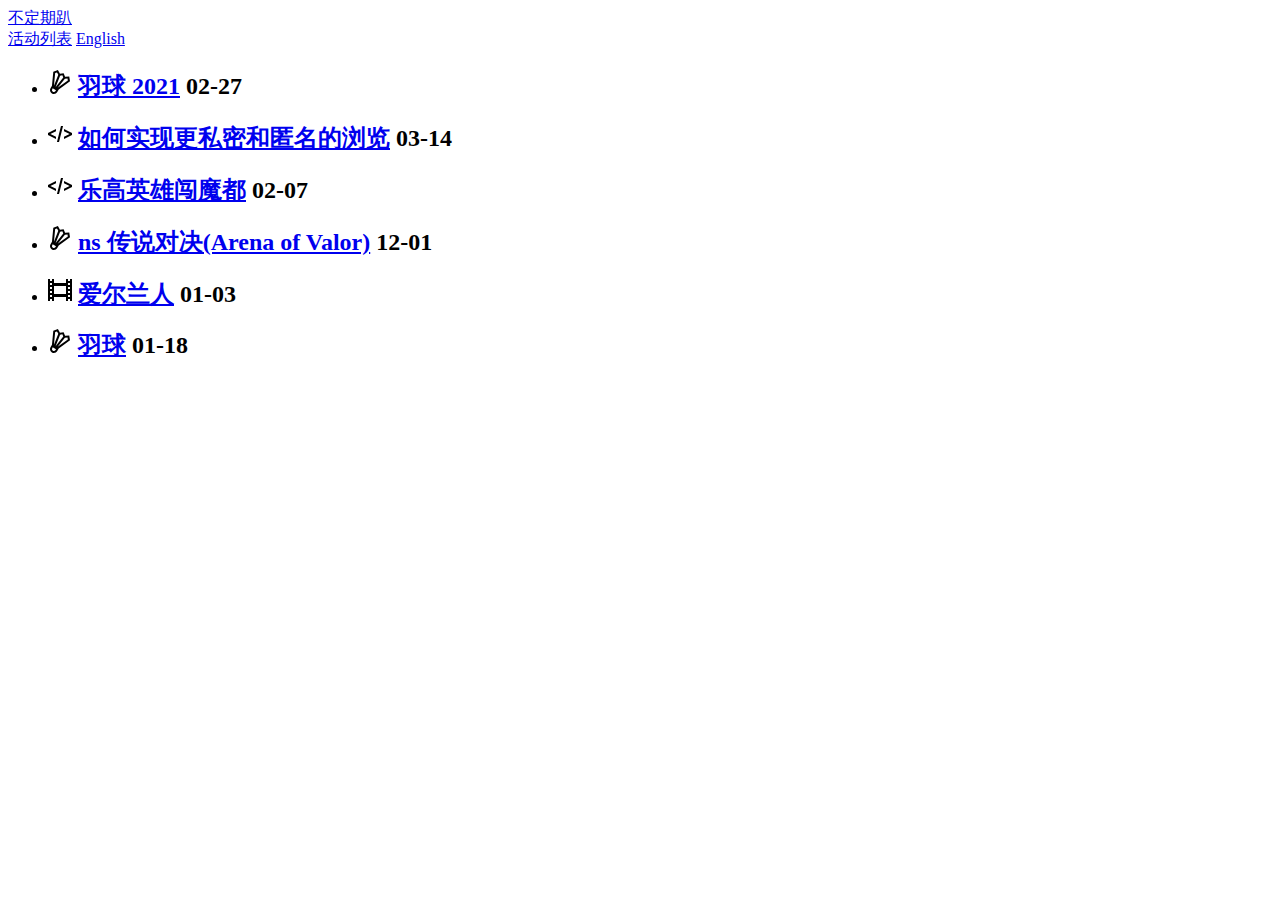
<file: index.html>
<!doctype html>
<html lang="zh">

<head>
  <!-- Google Tag Manager -->
<script>(function(w,d,s,l,i){w[l]=w[l]||[];w[l].push({'gtm.start':
new Date().getTime(),event:'gtm.js'});var f=d.getElementsByTagName(s)[0],
j=d.createElement(s),dl=l!='dataLayer'?'&l='+l:'';j.async=true;j.src=
'https://www.googletagmanager.com/gtm.js?id='+i+dl;f.parentNode.insertBefore(j,f);
})(window,document,'script','dataLayer','GTM-PKZBH5W');</script>
<!-- End Google Tag Manager -->


  <title>
    
      不定期趴 | 活动列表
    
  </title>

  <!-- Meta -->
  <meta charset="utf-8" />
  <meta http-equiv="Content-Language" content="zh" />
  <meta name="viewport" content="width=device-width, initial-scale=1" />

  








<!-- Meta -->
<meta name="keywords" content="Shanghai, Event, Movie, Airbnb"/>
<meta name="description" content="活动列表">

<!-- Open graph -->
<meta property="og:site_name" content="不定期趴"/>
<meta property="og:type" content="website"/>
<meta property="og:title" content="活动列表"/>
<meta property="og:url" content="https://event.sayidhe.com/"/>
<meta property="og:description" content="活动列表"/>
<meta property="og:image" content="https://event.sayidhe.com"/>

<!-- Twitter card -->
<meta name="twitter:card" content="summary_large_image"/>
<meta name="twitter:site" content=""/>
<meta name="twitter:creator" content="@"/>
<meta name="twitter:title" content="活动列表"/>
<meta name="twitter:description" content="活动列表"/>
<meta name="twitter:image" content="https://event.sayidhe.com"/>

<!-- Links -->
<link rel="canonical" href="https://event.sayidhe.com/">
<!-- <link rel="alternate" type="application/rss+xml" title="不定期趴" href="https://event.sayidhe.com/atom.xml" /> -->


<!-- JSON LD -->
<script type="application/ld+json">
  {
    "name":"不定期趴",
    "description":"不定期聚会",
    "url":"https://event.sayidhe.com",
    "headline":"不定期聚会",
    "dateModified": null,
    "datePublished": null,
    "sameAs": [""],
    "@type":"WebSite",
    "author":null,
    "image":null,
    "publisher":{
      "@type":"Organization",
      "logo":{
        "@type":"ImageObject",
        "url":"https://event.sayidhe.com/assets/logo.png"
      }
    },
    "mainEntityOfPage":null,
    "@context":"http://schema.org"
  }
</script>



  <!-- Links -->
  <link rel="canonical" href="https://event.sayidhe.com/">
  <!-- <link rel="alternate" type="application/rss+xml" title="不定期趴"
    href="https://event.sayidhe.com/feed.xml" /> -->

  <!-- Favicons -->
  <link rel="apple-touch-icon" sizes="180x180" href="https://event.sayidhe.com/assets/favicons/apple-touch-icon.png">
<link rel="icon" type="image/png" href="https://event.sayidhe.com/assets/favicons/favicon-32x32.png" sizes="32x32">
<link rel="icon" type="image/png" href="https://event.sayidhe.com/assets/favicons/favicon-16x16.png" sizes="16x16">
<link rel="manifest" href="https://event.sayidhe.com/assets/favicons/manifest.json">
<!-- <link rel="mask-icon" href="https://event.sayidhe.com/assets/favicons/safari-pinned-tab.svg" color="#ef233c"> -->
<link rel="shortcut icon" href="https://event.sayidhe.com/assets/favicons/favicon.ico">
<meta name="msapplication-config" content="https://event.sayidhe.com/assets/favicons/browserconfig.xml">
<meta name="theme-color" content="#ffffff">


  <!-- CSS -->
  <link rel="stylesheet" href="https://event.sayidhe.com/assets/styles.css?20210225T041924">
</head>

<body
  class="with-overlay lang-zh page-front">
  <!-- Google Tag Manager (noscript) -->
<noscript><iframe src='https://www.googletagmanager.com/ns.html?id=GTM-PKZBH5W'
  height='0' width='0' style='display:none;visibility:hidden'></iframe></noscript>
<!-- End Google Tag Manager (noscript) -->


  <header id="header">
    <div class="container">
      <nav class="menu">
    <section class="links">
      <a class="link-home" href="https://event.sayidhe.com/">
        
          
            不定期趴
          
        
      </a>
      <div class="link-menus">
        
          <a href="https://event.sayidhe.com/" class="link-events">活动列表</a>
        
        
  

  
    
    <a href="/en/" data-proofer-ignore>
      English
    </a>
  


      </div>
    </section>
</nav>
    </div>
  </header>

  <section id="content">
    












<section id="events">
    <div class="container">
      <div class="row">
        <ul>
          
            
            
            
              <li future-date="20210227">
                <h2>
                  <span class="event-title">
                    <img src="/assets/icons/icon-sport.svg" alt="sport">
                    <a href="/sport/badminton-2-27/">羽球 2021</a>
                  </span>
                  <span class="event-date">02-27</span>
                </h2>
              </li>
            
          
            
            
            
              <li class="expired">
                <h2>
                  <span class="event-title">
                    <img src="/assets/icons/icon-coding.svg" alt="coding">
                    <a href="/coding/setup-vpn/">如何实现更私密和匿名的浏览</a>
                  </span>
                  <span class="event-date">03-14</span>
                </h2>
              </li>
            
          
            
            
            
              <li class="expired">
                <h2>
                  <span class="event-title">
                    <img src="/assets/icons/icon-coding.svg" alt="coding">
                    <a href="/coding/lego-shanghai/">乐高英雄闯魔都</a>
                  </span>
                  <span class="event-date">02-07</span>
                </h2>
              </li>
            
          
            
            
            
              <li class="expired">
                <h2>
                  <span class="event-title">
                    <img src="/assets/icons/icon-sport.svg" alt="game">
                    <a href="/game/arena-of-valor/">ns 传说对决(Arena of Valor)</a>
                  </span>
                  <span class="event-date">12-01</span>
                </h2>
              </li>
            
          
            
            
            
              <li class="expired">
                <h2>
                  <span class="event-title">
                    <img src="/assets/icons/icon-movie.svg" alt="movie">
                    <a href="/movie/the-irishman/">爱尔兰人</a>
                  </span>
                  <span class="event-date">01-03</span>
                </h2>
              </li>
            
          
            
            
            
              <li class="expired">
                <h2>
                  <span class="event-title">
                    <img src="/assets/icons/icon-sport.svg" alt="sport">
                    <a href="/sport/badminton-1-18/">羽球</a>
                  </span>
                  <span class="event-date">01-18</span>
                </h2>
              </li>
            
          
        </ul>
      </div>
    </div>
  </section>
  </section>

  <!-- JS -->
  <!--[if lt IE 9]><script src="https://html5shim.googlecode.com/svn/trunk/html5.js"></script><![endif]-->
  <script src="https://event.sayidhe.com/assets/js/jquery-3.3.1.min.js" type="text/javascript"></script>
  <script src="https://event.sayidhe.com/assets/js/smooth-scroll.polyfills.min.js" type="text/javascript">
  </script>
  <script src="https://event.sayidhe.com/assets/js/scripts.js?20210225T041924" type="text/javascript"></script>
  <script src="https://event.sayidhe.com/assets/js/popup.js" type="text/javascript"></script>
  <script src="https://event.sayidhe.com/assets/js/check-date.js" type="text/javascript"></script>
  <!-- Start Google Analytics -->
<script type='text/javascript'>
  var _gaq = _gaq || [];
  _gaq.push(['_setAccount', 'UA-156086798-1']);
  _gaq.push(['_trackPageview']);

  (function() {
    var ga = document.createElement('script'); ga.type = 'text/javascript'; ga.async = true;
    ga.src = ('https:' == document.location.protocol ? 'https://ssl' : 'http://www') + '.google-analytics.com/ga.js';
    var s = document.getElementsByTagName('script')[0]; s.parentNode.insertBefore(ga, s);
  })();
</script>
<!-- End Google Analytics -->

  

  <!-- Three JS -->
  <!-- <script src='https://event.sayidhe.com/assets/js/3d/three.min.js'></script>
  <script src='https://event.sayidhe.com/assets/js/3d/TrackballControls.js'></script>
  <script src='https://event.sayidhe.com/assets/js/3d/OBJLoader.js'></script> -->

  <!-- 3D config file -->
  <!-- <script src="https://event.sayidhe.com/assets/js/3d.js" type="text/javascript"></script> -->
</body>

</html>
</file>
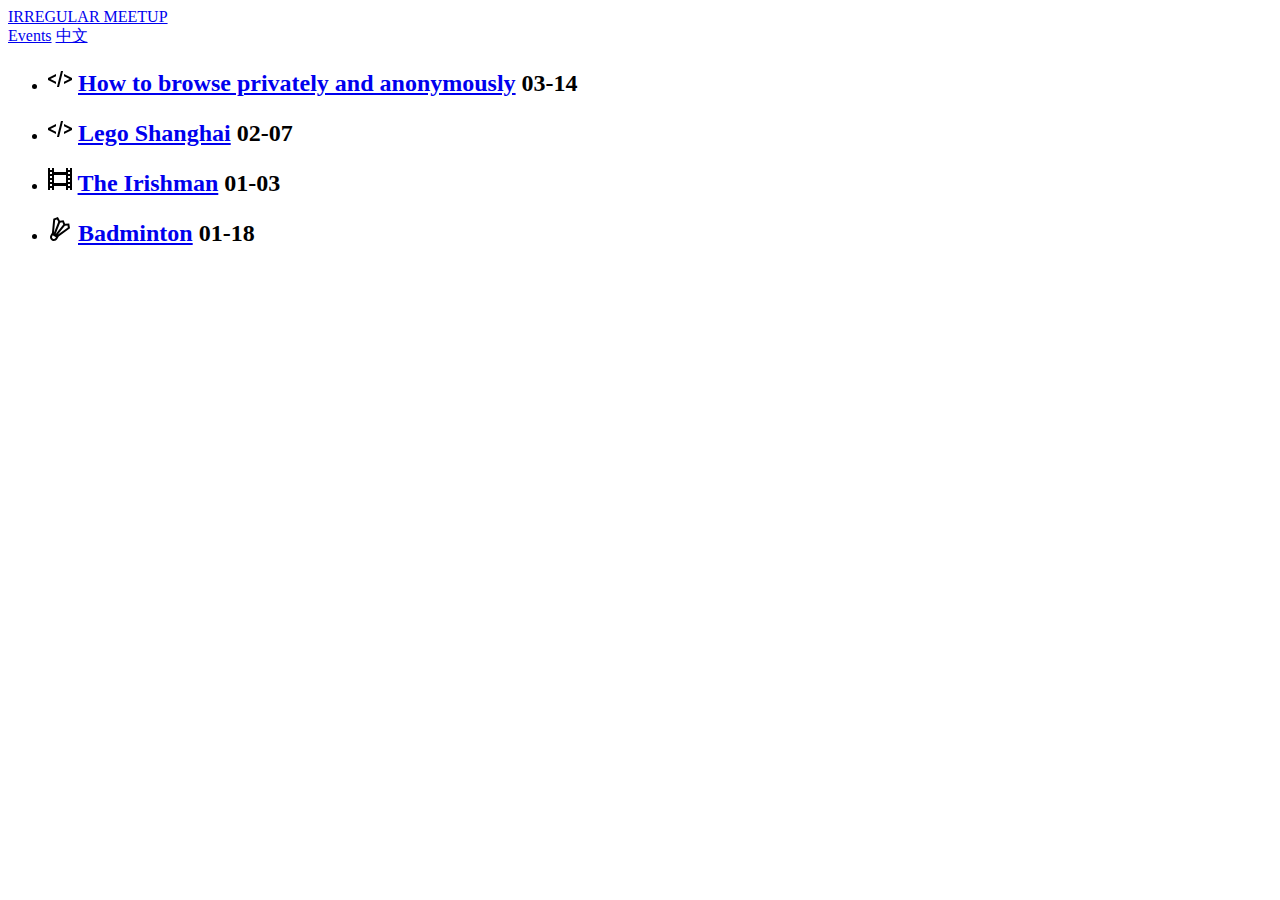
<file: en/index.html>
<!doctype html>
<html lang="en">

<head>
  <!-- Google Tag Manager -->
<script>(function(w,d,s,l,i){w[l]=w[l]||[];w[l].push({'gtm.start':
new Date().getTime(),event:'gtm.js'});var f=d.getElementsByTagName(s)[0],
j=d.createElement(s),dl=l!='dataLayer'?'&l='+l:'';j.async=true;j.src=
'https://www.googletagmanager.com/gtm.js?id='+i+dl;f.parentNode.insertBefore(j,f);
})(window,document,'script','dataLayer','GTM-PKZBH5W');</script>
<!-- End Google Tag Manager -->


  <title>
    
      IRREGULAR MEETUP | Event Listing
    
  </title>

  <!-- Meta -->
  <meta charset="utf-8" />
  <meta http-equiv="Content-Language" content="en" />
  <meta name="viewport" content="width=device-width, initial-scale=1" />

  








<!-- Meta -->
<meta name="keywords" content="Shanghai, Event, Movie, Airbnb"/>
<meta name="description" content="Event listing">

<!-- Open graph -->
<meta property="og:site_name" content="不定期趴"/>
<meta property="og:type" content="website"/>
<meta property="og:title" content="Event Listing"/>
<meta property="og:url" content="https://event.sayidhe.com/en/"/>
<meta property="og:description" content="Event listing"/>
<meta property="og:image" content="https://event.sayidhe.com"/>

<!-- Twitter card -->
<meta name="twitter:card" content="summary_large_image"/>
<meta name="twitter:site" content=""/>
<meta name="twitter:creator" content="@"/>
<meta name="twitter:title" content="Event Listing"/>
<meta name="twitter:description" content="Event listing"/>
<meta name="twitter:image" content="https://event.sayidhe.com"/>

<!-- Links -->
<link rel="canonical" href="https://event.sayidhe.com/en/">
<!-- <link rel="alternate" type="application/rss+xml" title="不定期趴" href="https://event.sayidhe.com/atom.xml" /> -->


<!-- JSON LD -->
<script type="application/ld+json">
  {
    "name":"不定期趴",
    "description":"不定期聚会",
    "url":"https://event.sayidhe.com",
    "headline":"不定期聚会",
    "dateModified": null,
    "datePublished": null,
    "sameAs": [""],
    "@type":"WebSite",
    "author":null,
    "image":null,
    "publisher":{
      "@type":"Organization",
      "logo":{
        "@type":"ImageObject",
        "url":"https://event.sayidhe.com/assets/logo.png"
      }
    },
    "mainEntityOfPage":null,
    "@context":"http://schema.org"
  }
</script>



  <!-- Links -->
  <link rel="canonical" href="https://event.sayidhe.com/en/">
  <!-- <link rel="alternate" type="application/rss+xml" title="不定期趴"
    href="https://event.sayidhe.com/feed.xml" /> -->

  <!-- Favicons -->
  <link rel="apple-touch-icon" sizes="180x180" href="https://event.sayidhe.com/assets/favicons/apple-touch-icon.png">
<link rel="icon" type="image/png" href="https://event.sayidhe.com/assets/favicons/favicon-32x32.png" sizes="32x32">
<link rel="icon" type="image/png" href="https://event.sayidhe.com/assets/favicons/favicon-16x16.png" sizes="16x16">
<link rel="manifest" href="https://event.sayidhe.com/assets/favicons/manifest.json">
<!-- <link rel="mask-icon" href="https://event.sayidhe.com/assets/favicons/safari-pinned-tab.svg" color="#ef233c"> -->
<link rel="shortcut icon" href="https://event.sayidhe.com/assets/favicons/favicon.ico">
<meta name="msapplication-config" content="https://event.sayidhe.com/assets/favicons/browserconfig.xml">
<meta name="theme-color" content="#ffffff">


  <!-- CSS -->
  <link rel="stylesheet" href="https://event.sayidhe.com/assets/styles.css?20210225T041924">
</head>

<body
  class="with-overlay lang-en page-front">
  <!-- Google Tag Manager (noscript) -->
<noscript><iframe src='https://www.googletagmanager.com/ns.html?id=GTM-PKZBH5W'
  height='0' width='0' style='display:none;visibility:hidden'></iframe></noscript>
<!-- End Google Tag Manager (noscript) -->


  <header id="header">
    <div class="container">
      <nav class="menu">
    <section class="links">
      <a class="link-home" href="https://event.sayidhe.com/en/">
        
          
            IRREGULAR MEETUP
          
        
      </a>
      <div class="link-menus">
        
          <a href="https://event.sayidhe.com/en/" class="link-events">Events</a>
        
        
  
    
    <a href="/" data-proofer-ignore>
      中文
    </a>
  

  


      </div>
    </section>
</nav>
    </div>
  </header>

  <section id="content">
    












<section id="events">
    <div class="container">
      <div class="row">
        <ul>
          
            
            
            
              <li class="expired">
                <h2>
                  <span class="event-title">
                    <img src="/assets/icons/icon-coding.svg" alt="encoding">
                    <a href="/en/coding/setup-vpn/">How to browse privately and anonymously</a>
                  </span>
                  <span class="event-date">03-14</span>
                </h2>
              </li>
            
          
            
            
            
              <li class="expired">
                <h2>
                  <span class="event-title">
                    <img src="/assets/icons/icon-coding.svg" alt="encoding">
                    <a href="/en/coding/lego-shanghai/">Lego Shanghai</a>
                  </span>
                  <span class="event-date">02-07</span>
                </h2>
              </li>
            
          
            
            
            
              <li class="expired">
                <h2>
                  <span class="event-title">
                    <img src="/assets/icons/icon-movie.svg" alt="enmovie">
                    <a href="/en/movie/the-irishman/">The Irishman</a>
                  </span>
                  <span class="event-date">01-03</span>
                </h2>
              </li>
            
          
            
            
            
              <li class="expired">
                <h2>
                  <span class="event-title">
                    <img src="/assets/icons/icon-sport.svg" alt="ensport">
                    <a href="/en/sport/badminton-1-18/">Badminton</a>
                  </span>
                  <span class="event-date">01-18</span>
                </h2>
              </li>
            
          
        </ul>
      </div>
    </div>
  </section>
  </section>

  <!-- JS -->
  <!--[if lt IE 9]><script src="https://html5shim.googlecode.com/svn/trunk/html5.js"></script><![endif]-->
  <script src="https://event.sayidhe.com/assets/js/jquery-3.3.1.min.js" type="text/javascript"></script>
  <script src="https://event.sayidhe.com/assets/js/smooth-scroll.polyfills.min.js" type="text/javascript">
  </script>
  <script src="https://event.sayidhe.com/assets/js/scripts.js?20210225T041924" type="text/javascript"></script>
  <script src="https://event.sayidhe.com/assets/js/popup.js" type="text/javascript"></script>
  <script src="https://event.sayidhe.com/assets/js/check-date.js" type="text/javascript"></script>
  <!-- Start Google Analytics -->
<script type='text/javascript'>
  var _gaq = _gaq || [];
  _gaq.push(['_setAccount', 'UA-156086798-1']);
  _gaq.push(['_trackPageview']);

  (function() {
    var ga = document.createElement('script'); ga.type = 'text/javascript'; ga.async = true;
    ga.src = ('https:' == document.location.protocol ? 'https://ssl' : 'http://www') + '.google-analytics.com/ga.js';
    var s = document.getElementsByTagName('script')[0]; s.parentNode.insertBefore(ga, s);
  })();
</script>
<!-- End Google Analytics -->

  

  <!-- Three JS -->
  <!-- <script src='https://event.sayidhe.com/assets/js/3d/three.min.js'></script>
  <script src='https://event.sayidhe.com/assets/js/3d/TrackballControls.js'></script>
  <script src='https://event.sayidhe.com/assets/js/3d/OBJLoader.js'></script> -->

  <!-- 3D config file -->
  <!-- <script src="https://event.sayidhe.com/assets/js/3d.js" type="text/javascript"></script> -->
</body>

</html>
</file>
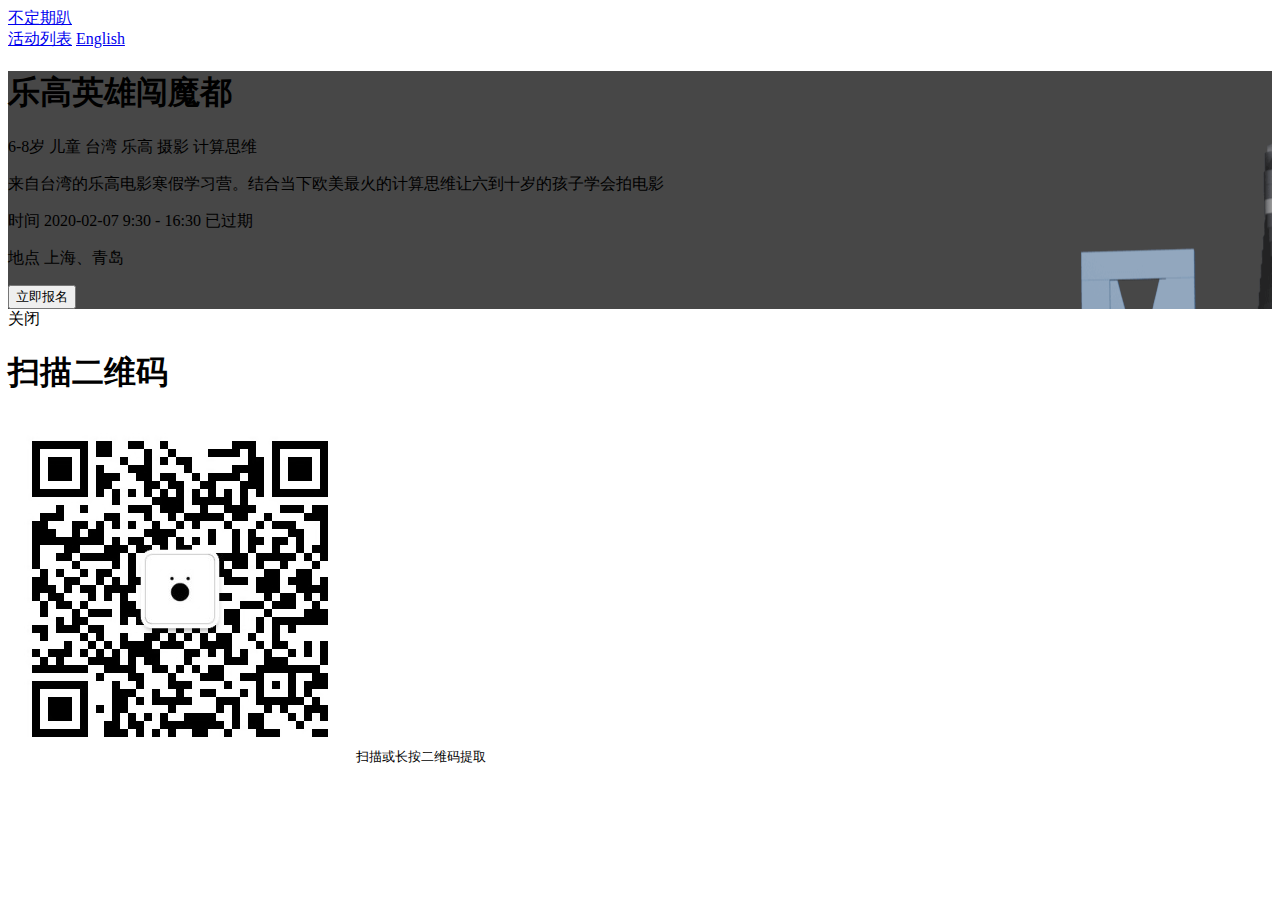
<file: coding/lego-shanghai/index.html>
<!doctype html>
<html lang="zh">

<head>
  <!-- Google Tag Manager -->
<script>(function(w,d,s,l,i){w[l]=w[l]||[];w[l].push({'gtm.start':
new Date().getTime(),event:'gtm.js'});var f=d.getElementsByTagName(s)[0],
j=d.createElement(s),dl=l!='dataLayer'?'&l='+l:'';j.async=true;j.src=
'https://www.googletagmanager.com/gtm.js?id='+i+dl;f.parentNode.insertBefore(j,f);
})(window,document,'script','dataLayer','GTM-PKZBH5W');</script>
<!-- End Google Tag Manager -->


  <title>
    
      乐高英雄闯魔都 | 不定期趴
    
  </title>

  <!-- Meta -->
  <meta charset="utf-8" />
  <meta http-equiv="Content-Language" content="zh" />
  <meta name="viewport" content="width=device-width, initial-scale=1" />

  








<!-- Meta -->
<meta name="keywords" content="Shanghai, Event, Movie, Airbnb, 6-8岁, 儿童, 台湾, 乐高, 摄影, 计算思维"/>
<meta name="description" content="来自台湾的乐高电影寒假学习营。结合当下欧美最火的计算思维让六到十岁的孩子学会拍电影">

<!-- Open graph -->
<meta property="og:site_name" content="不定期趴"/>
<meta property="og:type" content="website"/>
<meta property="og:title" content="乐高英雄闯魔都"/>
<meta property="og:url" content="https://event.sayidhe.com/coding/lego-shanghai/"/>
<meta property="og:description" content="来自台湾的乐高电影寒假学习营。结合当下欧美最火的计算思维让六到十岁的孩子学会拍电影"/>
<meta property="og:image" content="https://event.sayidhe.com/assets/images/events/coding/lego-shanghai.jpg"/>

<!-- Twitter card -->
<meta name="twitter:card" content="summary_large_image"/>
<meta name="twitter:site" content=""/>
<meta name="twitter:creator" content="@"/>
<meta name="twitter:title" content="乐高英雄闯魔都"/>
<meta name="twitter:description" content="来自台湾的乐高电影寒假学习营。结合当下欧美最火的计算思维让六到十岁的孩子学会拍电影"/>
<meta name="twitter:image" content="https://event.sayidhe.com/assets/images/events/coding/lego-shanghai.jpg"/>

<!-- Links -->
<link rel="canonical" href="https://event.sayidhe.com/coding/lego-shanghai/">
<!-- <link rel="alternate" type="application/rss+xml" title="不定期趴" href="https://event.sayidhe.com/atom.xml" /> -->




  <!-- Links -->
  <link rel="canonical" href="https://event.sayidhe.com/coding/lego-shanghai/">
  <!-- <link rel="alternate" type="application/rss+xml" title="不定期趴"
    href="https://event.sayidhe.com/feed.xml" /> -->

  <!-- Favicons -->
  <link rel="apple-touch-icon" sizes="180x180" href="https://event.sayidhe.com/assets/favicons/apple-touch-icon.png">
<link rel="icon" type="image/png" href="https://event.sayidhe.com/assets/favicons/favicon-32x32.png" sizes="32x32">
<link rel="icon" type="image/png" href="https://event.sayidhe.com/assets/favicons/favicon-16x16.png" sizes="16x16">
<link rel="manifest" href="https://event.sayidhe.com/assets/favicons/manifest.json">
<!-- <link rel="mask-icon" href="https://event.sayidhe.com/assets/favicons/safari-pinned-tab.svg" color="#ef233c"> -->
<link rel="shortcut icon" href="https://event.sayidhe.com/assets/favicons/favicon.ico">
<meta name="msapplication-config" content="https://event.sayidhe.com/assets/favicons/browserconfig.xml">
<meta name="theme-color" content="#ffffff">


  <!-- CSS -->
  <link rel="stylesheet" href="https://event.sayidhe.com/assets/styles.css?20210225T041924">
</head>

<body
  class="with-overlay lang-zh type-events light-content">
  <!-- Google Tag Manager (noscript) -->
<noscript><iframe src='https://www.googletagmanager.com/ns.html?id=GTM-PKZBH5W'
  height='0' width='0' style='display:none;visibility:hidden'></iframe></noscript>
<!-- End Google Tag Manager (noscript) -->


  <header id="header">
    <div class="container">
      <nav class="menu">
    <section class="links">
      <a class="link-home" href="https://event.sayidhe.com/">
        
          
            
              
                不定期趴
              
            
          
        
      </a>
      <div class="link-menus">
        
          <a href="https://event.sayidhe.com/" class="link-events">活动列表</a>
        
        
  

  
    
    <a href="/en/coding/lego-shanghai/" data-proofer-ignore>
      English
    </a>
  


      </div>
    </section>
</nav>
    </div>
  </header>

  <section id="content">
    











<section id="hero" style="background-image: url('/assets/images/events/coding/lego-shanghai.jpg')">
  
  <div class="container">
    <div class="row">
      <div class="left">
        <div class="main-info">
          <h1>乐高英雄闯魔都</h1>
          <div class="basic-info">
            <div class="first-metadata-wrapper">
              
                <span>6-8岁</span>
              
                <span>儿童</span>
              
                <span>台湾</span>
              
                <span>乐高</span>
              
                <span>摄影</span>
              
                <span>计算思维</span>
              
            </div>
            
            
          </div>
          <p>来自台湾的乐高电影寒假学习营。结合当下欧美最火的计算思维让六到十岁的孩子学会拍电影</p>

        </div>
        <div class="time-location">
          <p class="margin-bottom-half">
            <span>时间</span>
            <span>2020-02-07 9:30 - 16:30</span>
            
            
            
              <span class="expired">已过期</span>
            
          </p>
          <p>
            <span>地点</span>
            <span>上海、青岛</span>
          </p>
        </div>
        
          
            <button id="popup" class="button"><span>立即报名</span></button>
          
        
      </div>
    </div>
  </div>
</section>

<div id="pop-up" class="pop-up">
  <div class="content">
    <div class="container">
      <span class="close">关闭</span>
      
        <div class="title">
          <h1>扫描二维码</h1>
        </div>
        <div class="subscribe">
          <img src="/assets/images/events/coding/2020-01-14-qrcode.jpg" alt="qrcode">
          <small class="align-center">扫描或长按二维码提取</small>
        </div>
      
    </div>
  </div>
</div>
  </section>

  <!-- JS -->
  <!--[if lt IE 9]><script src="https://html5shim.googlecode.com/svn/trunk/html5.js"></script><![endif]-->
  <script src="https://event.sayidhe.com/assets/js/jquery-3.3.1.min.js" type="text/javascript"></script>
  <script src="https://event.sayidhe.com/assets/js/smooth-scroll.polyfills.min.js" type="text/javascript">
  </script>
  <script src="https://event.sayidhe.com/assets/js/scripts.js?20210225T041924" type="text/javascript"></script>
  <script src="https://event.sayidhe.com/assets/js/popup.js" type="text/javascript"></script>
  <script src="https://event.sayidhe.com/assets/js/check-date.js" type="text/javascript"></script>
  <!-- Start Google Analytics -->
<script type='text/javascript'>
  var _gaq = _gaq || [];
  _gaq.push(['_setAccount', 'UA-156086798-1']);
  _gaq.push(['_trackPageview']);

  (function() {
    var ga = document.createElement('script'); ga.type = 'text/javascript'; ga.async = true;
    ga.src = ('https:' == document.location.protocol ? 'https://ssl' : 'http://www') + '.google-analytics.com/ga.js';
    var s = document.getElementsByTagName('script')[0]; s.parentNode.insertBefore(ga, s);
  })();
</script>
<!-- End Google Analytics -->

  

  <!-- Three JS -->
  <!-- <script src='https://event.sayidhe.com/assets/js/3d/three.min.js'></script>
  <script src='https://event.sayidhe.com/assets/js/3d/TrackballControls.js'></script>
  <script src='https://event.sayidhe.com/assets/js/3d/OBJLoader.js'></script> -->

  <!-- 3D config file -->
  <!-- <script src="https://event.sayidhe.com/assets/js/3d.js" type="text/javascript"></script> -->
</body>

</html>
</file>
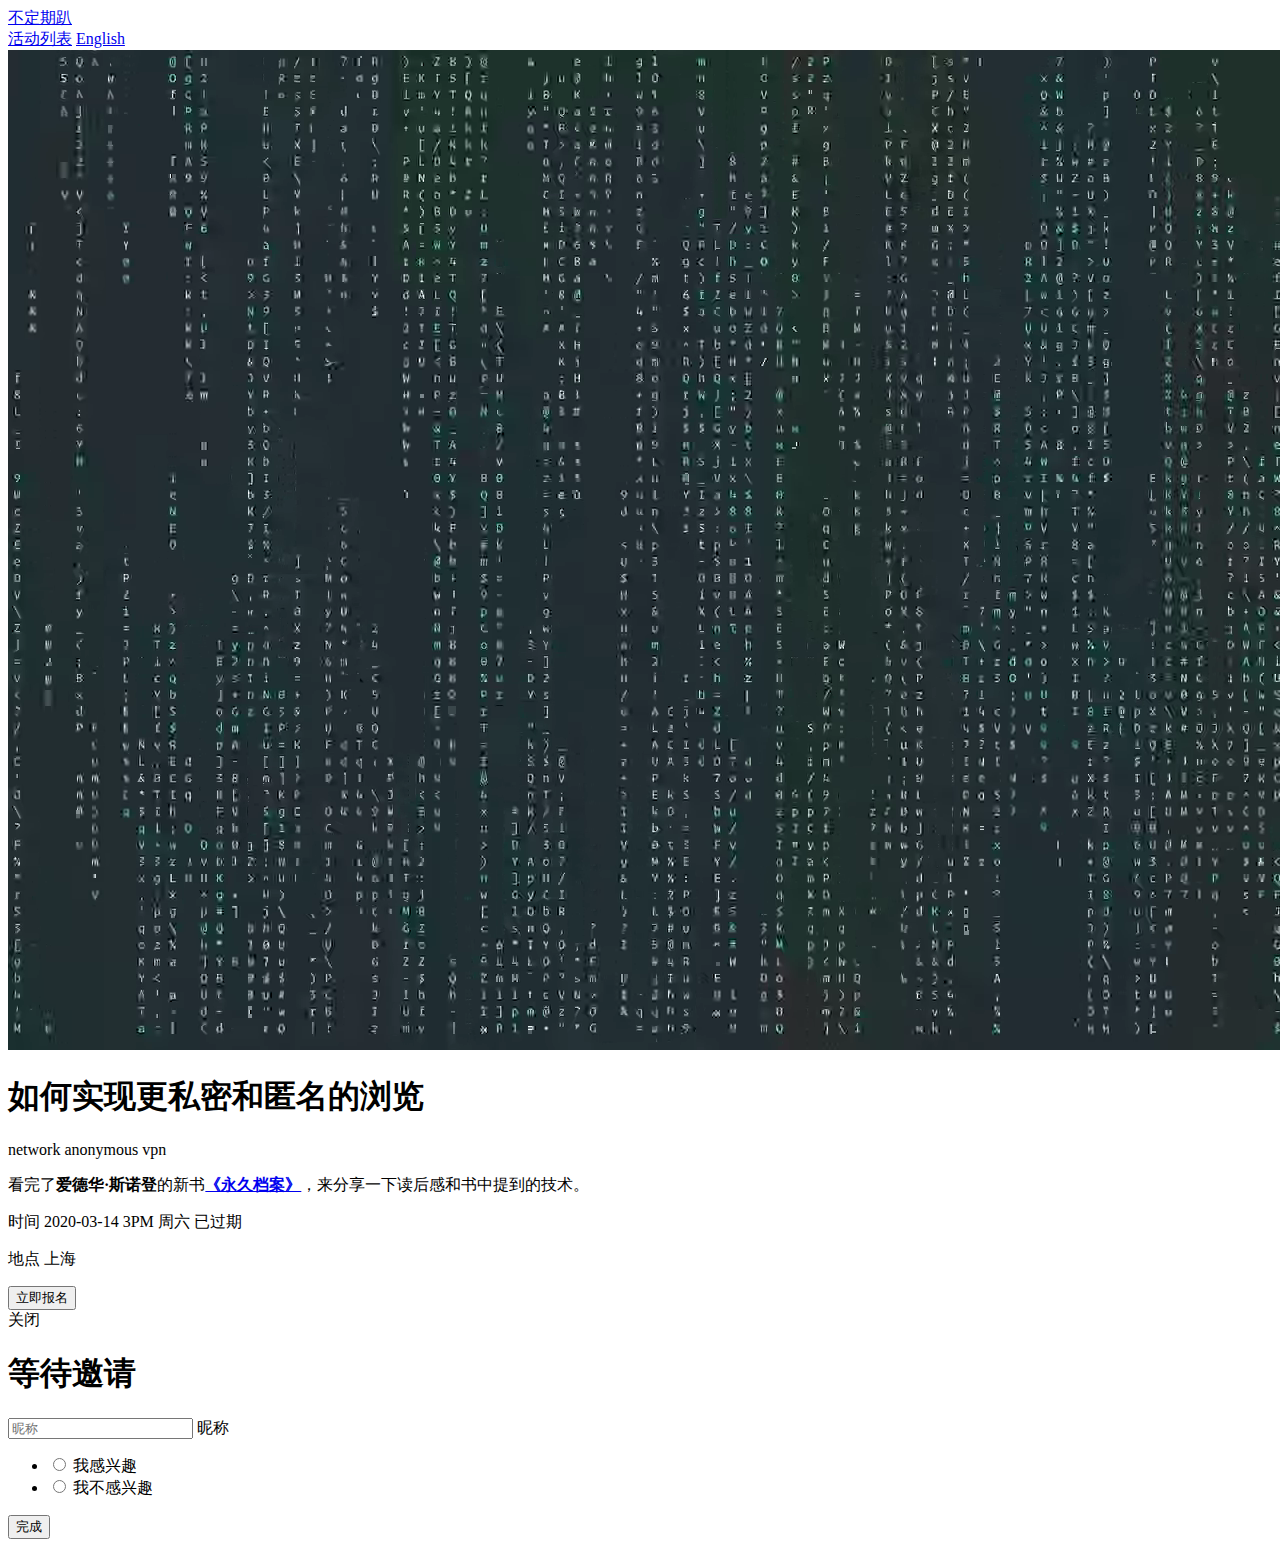
<file: coding/setup-vpn/index.html>
<!doctype html>
<html lang="zh">

<head>
  <!-- Google Tag Manager -->
<script>(function(w,d,s,l,i){w[l]=w[l]||[];w[l].push({'gtm.start':
new Date().getTime(),event:'gtm.js'});var f=d.getElementsByTagName(s)[0],
j=d.createElement(s),dl=l!='dataLayer'?'&l='+l:'';j.async=true;j.src=
'https://www.googletagmanager.com/gtm.js?id='+i+dl;f.parentNode.insertBefore(j,f);
})(window,document,'script','dataLayer','GTM-PKZBH5W');</script>
<!-- End Google Tag Manager -->


  <title>
    
      如何实现更私密和匿名的浏览 | 不定期趴
    
  </title>

  <!-- Meta -->
  <meta charset="utf-8" />
  <meta http-equiv="Content-Language" content="zh" />
  <meta name="viewport" content="width=device-width, initial-scale=1" />

  








<!-- Meta -->
<meta name="keywords" content="Shanghai, Event, Movie, Airbnb, network, anonymous, vpn"/>
<meta name="description" content="看完了爱德华·斯诺登的新书《永久档案》，来分享一下读后感和书中提到的技术。">

<!-- Open graph -->
<meta property="og:site_name" content="不定期趴"/>
<meta property="og:type" content="website"/>
<meta property="og:title" content="如何实现更私密和匿名的浏览"/>
<meta property="og:url" content="https://event.sayidhe.com/coding/setup-vpn/"/>
<meta property="og:description" content="看完了爱德华·斯诺登的新书《永久档案》，来分享一下读后感和书中提到的技术。"/>
<meta property="og:image" content="https://event.sayidhe.com/assets/images/events/coding/cmatrix.jpg"/>

<!-- Twitter card -->
<meta name="twitter:card" content="summary_large_image"/>
<meta name="twitter:site" content=""/>
<meta name="twitter:creator" content="@"/>
<meta name="twitter:title" content="如何实现更私密和匿名的浏览"/>
<meta name="twitter:description" content="看完了爱德华·斯诺登的新书《永久档案》，来分享一下读后感和书中提到的技术。"/>
<meta name="twitter:image" content="https://event.sayidhe.com/assets/images/events/coding/cmatrix.jpg"/>

<!-- Links -->
<link rel="canonical" href="https://event.sayidhe.com/coding/setup-vpn/">
<!-- <link rel="alternate" type="application/rss+xml" title="不定期趴" href="https://event.sayidhe.com/atom.xml" /> -->




  <!-- Links -->
  <link rel="canonical" href="https://event.sayidhe.com/coding/setup-vpn/">
  <!-- <link rel="alternate" type="application/rss+xml" title="不定期趴"
    href="https://event.sayidhe.com/feed.xml" /> -->

  <!-- Favicons -->
  <link rel="apple-touch-icon" sizes="180x180" href="https://event.sayidhe.com/assets/favicons/apple-touch-icon.png">
<link rel="icon" type="image/png" href="https://event.sayidhe.com/assets/favicons/favicon-32x32.png" sizes="32x32">
<link rel="icon" type="image/png" href="https://event.sayidhe.com/assets/favicons/favicon-16x16.png" sizes="16x16">
<link rel="manifest" href="https://event.sayidhe.com/assets/favicons/manifest.json">
<!-- <link rel="mask-icon" href="https://event.sayidhe.com/assets/favicons/safari-pinned-tab.svg" color="#ef233c"> -->
<link rel="shortcut icon" href="https://event.sayidhe.com/assets/favicons/favicon.ico">
<meta name="msapplication-config" content="https://event.sayidhe.com/assets/favicons/browserconfig.xml">
<meta name="theme-color" content="#ffffff">


  <!-- CSS -->
  <link rel="stylesheet" href="https://event.sayidhe.com/assets/styles.css?20210225T041924">
</head>

<body
  class="with-overlay lang-zh type-events light-content">
  <!-- Google Tag Manager (noscript) -->
<noscript><iframe src='https://www.googletagmanager.com/ns.html?id=GTM-PKZBH5W'
  height='0' width='0' style='display:none;visibility:hidden'></iframe></noscript>
<!-- End Google Tag Manager (noscript) -->


  <header id="header">
    <div class="container">
      <nav class="menu">
    <section class="links">
      <a class="link-home" href="https://event.sayidhe.com/">
        
          
            
              
                不定期趴
              
            
          
        
      </a>
      <div class="link-menus">
        
          <a href="https://event.sayidhe.com/" class="link-events">活动列表</a>
        
        
  

  
    
    <a href="/en/coding/setup-vpn/" data-proofer-ignore>
      English
    </a>
  


      </div>
    </section>
</nav>
    </div>
  </header>

  <section id="content">
    











<section id="hero" style="">
  
    <video poster="/assets/images/events/coding/cmatrix.jpg" id="bgvid" playsinline autoplay muted loop>
      <source src="/assets/images/events/coding/cmatrix.webm" type="video/webm">
      <source src="/assets/images/events/coding/cmatrix.mp4" type="video/mp4">
    </video>
  
  <div class="container">
    <div class="row">
      <div class="left">
        <div class="main-info">
          <h1>如何实现更私密和匿名的浏览</h1>
          <div class="basic-info">
            <div class="first-metadata-wrapper">
              
                <span>network</span>
              
                <span>anonymous</span>
              
                <span>vpn</span>
              
            </div>
            
            
          </div>
          <p>看完了<strong>爱德华·斯诺登</strong>的新书<a href="https://www.amazon.com/Permanent-Record-Edward-Snowden/dp/1250237238"><strong>《永久档案》</strong></a>，来分享一下读后感和书中提到的技术。</p>


        </div>
        <div class="time-location">
          <p class="margin-bottom-half">
            <span>时间</span>
            <span>2020-03-14 3PM 周六</span>
            
            
            
              <span class="expired">已过期</span>
            
          </p>
          <p>
            <span>地点</span>
            <span>上海</span>
          </p>
        </div>
        
          
            <button id="popup" class="button"><span>立即报名</span></button>
          
        
      </div>
    </div>
  </div>
</section>

<div id="pop-up" class="pop-up">
  <div class="content">
    <div class="container">
      <span class="close">关闭</span>
      
        <div class="title">
          <h1>等待邀请</h1>
        </div>
        <div class="subscribe">
          <form id="application" class="ajax" action="https://getform.io/f/ec9f06c7-e20f-4c55-95f1-3ef084b72408" method="POST">
  <div class="body">
    <section class="main">
      <div class="field floating required full-width">
        <input id="demo-p-name" name="name" type="text" placeholder="昵称" required />
        <label for="demo-p-name">昵称</label>
      </div>
      <div class="field">
        <ul class="padded grid-2">
          <li>
            <label>
              <input type="radio" id="join" value="yes" name="join" required />
              <span>我感兴趣<span>
            </label>
          </li>
          <li>
            <label>
              <input type="radio" id="not-join" value="no" name="join" required />
              <span>我不感兴趣<span>
            </label>
          </li>
      </div>
    </section>
    <footer class="main margin-top-2x">
      <input class="button full-width" type="submit" value="完成" />
    </footer>
  </div>
</form>
        </div>
      
    </div>
  </div>
</div>
  </section>

  <!-- JS -->
  <!--[if lt IE 9]><script src="https://html5shim.googlecode.com/svn/trunk/html5.js"></script><![endif]-->
  <script src="https://event.sayidhe.com/assets/js/jquery-3.3.1.min.js" type="text/javascript"></script>
  <script src="https://event.sayidhe.com/assets/js/smooth-scroll.polyfills.min.js" type="text/javascript">
  </script>
  <script src="https://event.sayidhe.com/assets/js/scripts.js?20210225T041924" type="text/javascript"></script>
  <script src="https://event.sayidhe.com/assets/js/popup.js" type="text/javascript"></script>
  <script src="https://event.sayidhe.com/assets/js/check-date.js" type="text/javascript"></script>
  <!-- Start Google Analytics -->
<script type='text/javascript'>
  var _gaq = _gaq || [];
  _gaq.push(['_setAccount', 'UA-156086798-1']);
  _gaq.push(['_trackPageview']);

  (function() {
    var ga = document.createElement('script'); ga.type = 'text/javascript'; ga.async = true;
    ga.src = ('https:' == document.location.protocol ? 'https://ssl' : 'http://www') + '.google-analytics.com/ga.js';
    var s = document.getElementsByTagName('script')[0]; s.parentNode.insertBefore(ga, s);
  })();
</script>
<!-- End Google Analytics -->

  

  <!-- Three JS -->
  <!-- <script src='https://event.sayidhe.com/assets/js/3d/three.min.js'></script>
  <script src='https://event.sayidhe.com/assets/js/3d/TrackballControls.js'></script>
  <script src='https://event.sayidhe.com/assets/js/3d/OBJLoader.js'></script> -->

  <!-- 3D config file -->
  <!-- <script src="https://event.sayidhe.com/assets/js/3d.js" type="text/javascript"></script> -->
</body>

</html>
</file>
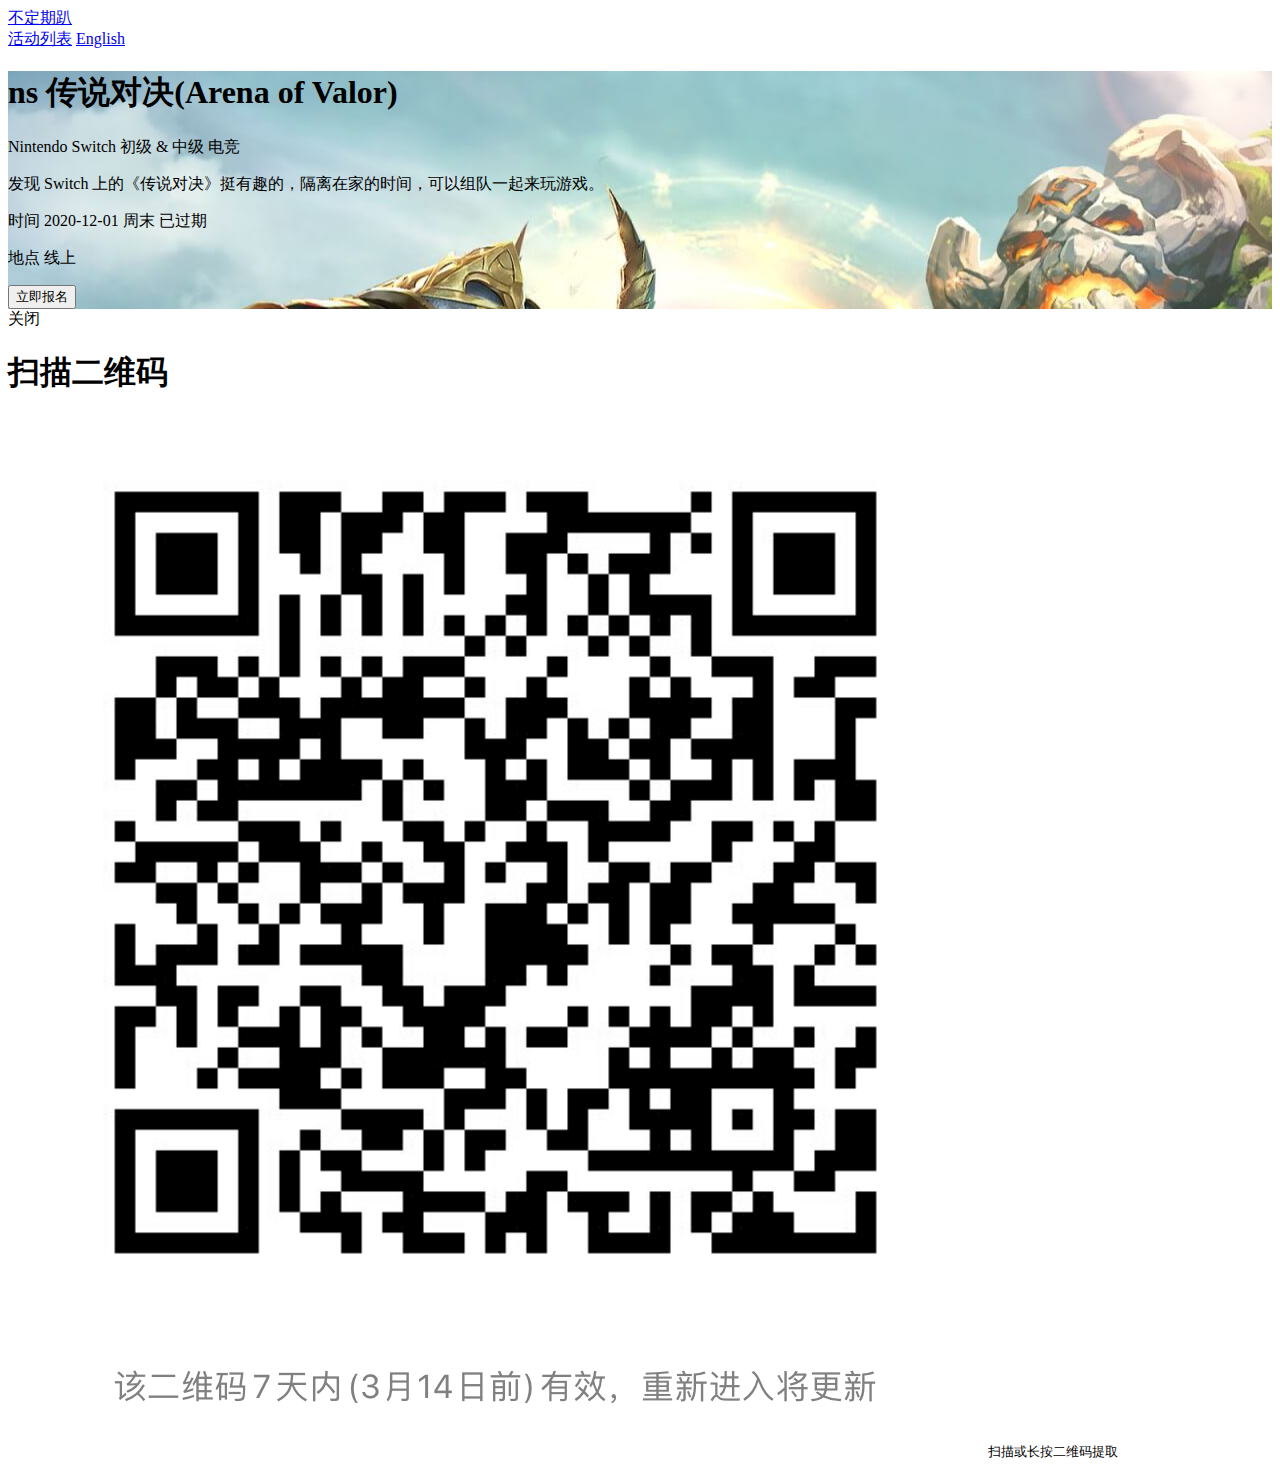
<file: game/arena-of-valor/index.html>
<!doctype html>
<html lang="zh">

<head>
  <!-- Google Tag Manager -->
<script>(function(w,d,s,l,i){w[l]=w[l]||[];w[l].push({'gtm.start':
new Date().getTime(),event:'gtm.js'});var f=d.getElementsByTagName(s)[0],
j=d.createElement(s),dl=l!='dataLayer'?'&l='+l:'';j.async=true;j.src=
'https://www.googletagmanager.com/gtm.js?id='+i+dl;f.parentNode.insertBefore(j,f);
})(window,document,'script','dataLayer','GTM-PKZBH5W');</script>
<!-- End Google Tag Manager -->


  <title>
    
      ns 传说对决(Arena of Valor) | 不定期趴
    
  </title>

  <!-- Meta -->
  <meta charset="utf-8" />
  <meta http-equiv="Content-Language" content="zh" />
  <meta name="viewport" content="width=device-width, initial-scale=1" />

  








<!-- Meta -->
<meta name="keywords" content="Shanghai, Event, Movie, Airbnb, Nintendo Switch, 初级 & 中级, 电竞"/>
<meta name="description" content="发现 Switch 上的《传说对决》挺有趣的，隔离在家的时间，可以组队一起来玩游戏。">

<!-- Open graph -->
<meta property="og:site_name" content="不定期趴"/>
<meta property="og:type" content="website"/>
<meta property="og:title" content="ns 传说对决(Arena of Valor)"/>
<meta property="og:url" content="https://event.sayidhe.com/game/arena-of-valor/"/>
<meta property="og:description" content="发现 Switch 上的《传说对决》挺有趣的，隔离在家的时间，可以组队一起来玩游戏。"/>
<meta property="og:image" content="https://event.sayidhe.com/assets/images/events/sport/arena-of-valor.jpg"/>

<!-- Twitter card -->
<meta name="twitter:card" content="summary_large_image"/>
<meta name="twitter:site" content=""/>
<meta name="twitter:creator" content="@"/>
<meta name="twitter:title" content="ns 传说对决(Arena of Valor)"/>
<meta name="twitter:description" content="发现 Switch 上的《传说对决》挺有趣的，隔离在家的时间，可以组队一起来玩游戏。"/>
<meta name="twitter:image" content="https://event.sayidhe.com/assets/images/events/sport/arena-of-valor.jpg"/>

<!-- Links -->
<link rel="canonical" href="https://event.sayidhe.com/game/arena-of-valor/">
<!-- <link rel="alternate" type="application/rss+xml" title="不定期趴" href="https://event.sayidhe.com/atom.xml" /> -->




  <!-- Links -->
  <link rel="canonical" href="https://event.sayidhe.com/game/arena-of-valor/">
  <!-- <link rel="alternate" type="application/rss+xml" title="不定期趴"
    href="https://event.sayidhe.com/feed.xml" /> -->

  <!-- Favicons -->
  <link rel="apple-touch-icon" sizes="180x180" href="https://event.sayidhe.com/assets/favicons/apple-touch-icon.png">
<link rel="icon" type="image/png" href="https://event.sayidhe.com/assets/favicons/favicon-32x32.png" sizes="32x32">
<link rel="icon" type="image/png" href="https://event.sayidhe.com/assets/favicons/favicon-16x16.png" sizes="16x16">
<link rel="manifest" href="https://event.sayidhe.com/assets/favicons/manifest.json">
<!-- <link rel="mask-icon" href="https://event.sayidhe.com/assets/favicons/safari-pinned-tab.svg" color="#ef233c"> -->
<link rel="shortcut icon" href="https://event.sayidhe.com/assets/favicons/favicon.ico">
<meta name="msapplication-config" content="https://event.sayidhe.com/assets/favicons/browserconfig.xml">
<meta name="theme-color" content="#ffffff">


  <!-- CSS -->
  <link rel="stylesheet" href="https://event.sayidhe.com/assets/styles.css?20210225T041924">
</head>

<body
  class="with-overlay lang-zh type-events light-content">
  <!-- Google Tag Manager (noscript) -->
<noscript><iframe src='https://www.googletagmanager.com/ns.html?id=GTM-PKZBH5W'
  height='0' width='0' style='display:none;visibility:hidden'></iframe></noscript>
<!-- End Google Tag Manager (noscript) -->


  <header id="header">
    <div class="container">
      <nav class="menu">
    <section class="links">
      <a class="link-home" href="https://event.sayidhe.com/">
        
          
            
              
                不定期趴
              
            
          
        
      </a>
      <div class="link-menus">
        
          <a href="https://event.sayidhe.com/" class="link-events">活动列表</a>
        
        
  

  
    
    <a href="/en/game/arena-of-valor/" data-proofer-ignore>
      English
    </a>
  


      </div>
    </section>
</nav>
    </div>
  </header>

  <section id="content">
    











<section id="hero" style="background-image: url('/assets/images/events/sport/arena-of-valor.jpg')">
  
  <div class="container">
    <div class="row">
      <div class="left">
        <div class="main-info">
          <h1>ns 传说对决(Arena of Valor)</h1>
          <div class="basic-info">
            <div class="first-metadata-wrapper">
              
                <span>Nintendo Switch</span>
              
                <span>初级 & 中级</span>
              
                <span>电竞</span>
              
            </div>
            
            
          </div>
          <p>发现 Switch 上的《传说对决》挺有趣的，隔离在家的时间，可以组队一起来玩游戏。</p>

        </div>
        <div class="time-location">
          <p class="margin-bottom-half">
            <span>时间</span>
            <span>2020-12-01 周末</span>
            
            
            
              <span class="expired">已过期</span>
            
          </p>
          <p>
            <span>地点</span>
            <span>线上</span>
          </p>
        </div>
        
          
            <button id="popup" class="button"><span>立即报名</span></button>
          
        
      </div>
    </div>
  </div>
</section>

<div id="pop-up" class="pop-up">
  <div class="content">
    <div class="container">
      <span class="close">关闭</span>
      
        <div class="title">
          <h1>扫描二维码</h1>
        </div>
        <div class="subscribe">
          <img src="/assets/images/events/sport/2020-03-14-qrcode.jpg" alt="qrcode">
          <small class="align-center">扫描或长按二维码提取</small>
        </div>
      
    </div>
  </div>
</div>
  </section>

  <!-- JS -->
  <!--[if lt IE 9]><script src="https://html5shim.googlecode.com/svn/trunk/html5.js"></script><![endif]-->
  <script src="https://event.sayidhe.com/assets/js/jquery-3.3.1.min.js" type="text/javascript"></script>
  <script src="https://event.sayidhe.com/assets/js/smooth-scroll.polyfills.min.js" type="text/javascript">
  </script>
  <script src="https://event.sayidhe.com/assets/js/scripts.js?20210225T041924" type="text/javascript"></script>
  <script src="https://event.sayidhe.com/assets/js/popup.js" type="text/javascript"></script>
  <script src="https://event.sayidhe.com/assets/js/check-date.js" type="text/javascript"></script>
  <!-- Start Google Analytics -->
<script type='text/javascript'>
  var _gaq = _gaq || [];
  _gaq.push(['_setAccount', 'UA-156086798-1']);
  _gaq.push(['_trackPageview']);

  (function() {
    var ga = document.createElement('script'); ga.type = 'text/javascript'; ga.async = true;
    ga.src = ('https:' == document.location.protocol ? 'https://ssl' : 'http://www') + '.google-analytics.com/ga.js';
    var s = document.getElementsByTagName('script')[0]; s.parentNode.insertBefore(ga, s);
  })();
</script>
<!-- End Google Analytics -->

  

  <!-- Three JS -->
  <!-- <script src='https://event.sayidhe.com/assets/js/3d/three.min.js'></script>
  <script src='https://event.sayidhe.com/assets/js/3d/TrackballControls.js'></script>
  <script src='https://event.sayidhe.com/assets/js/3d/OBJLoader.js'></script> -->

  <!-- 3D config file -->
  <!-- <script src="https://event.sayidhe.com/assets/js/3d.js" type="text/javascript"></script> -->
</body>

</html>
</file>
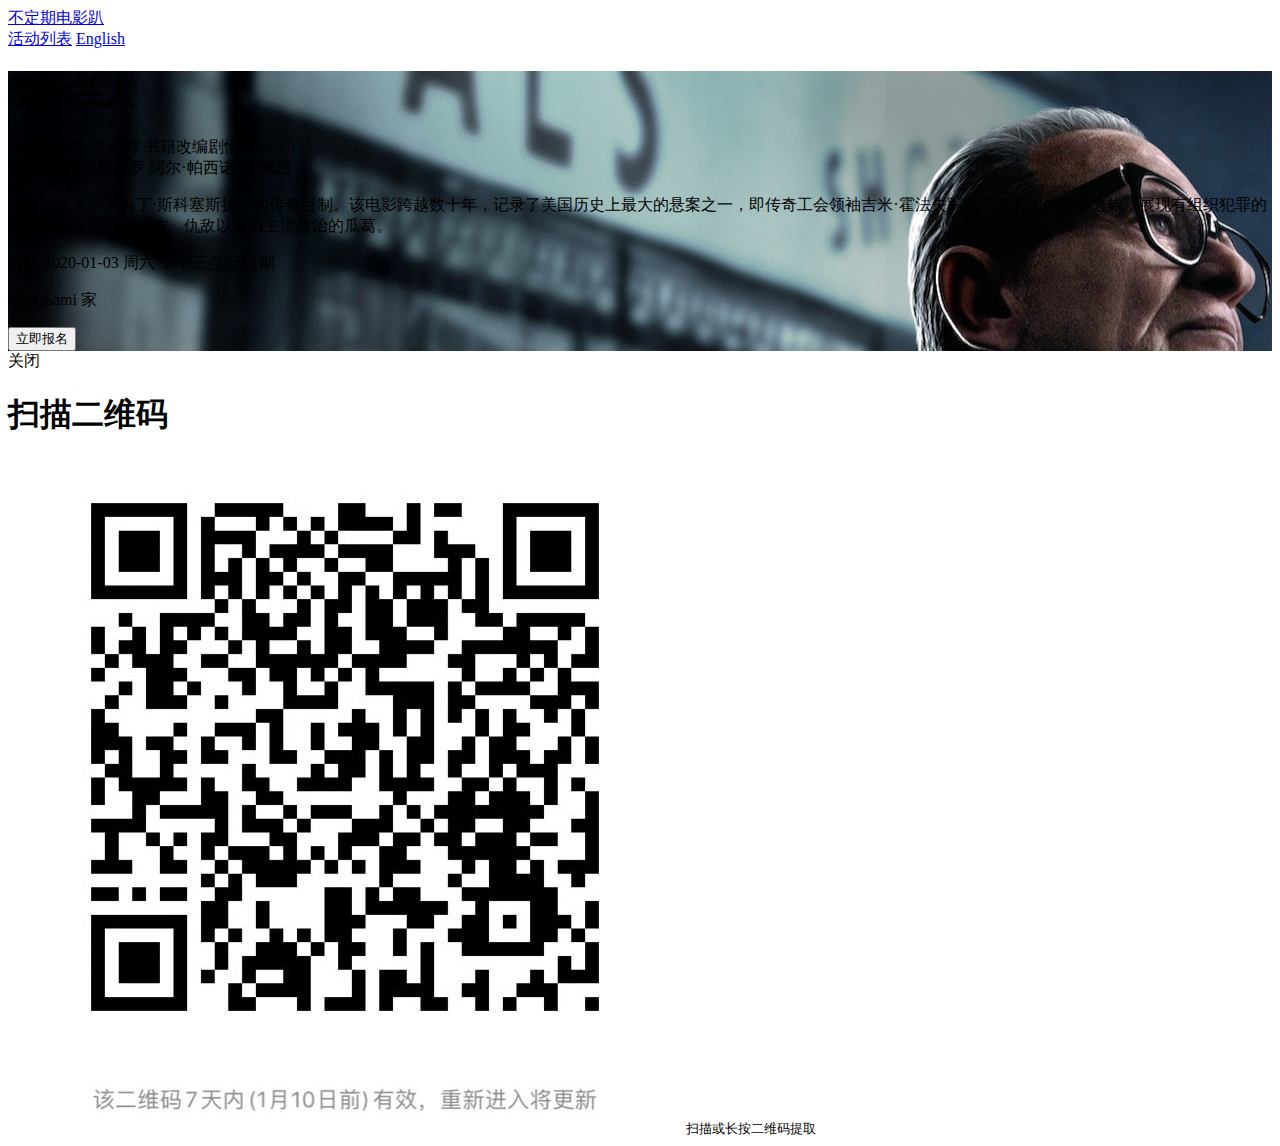
<file: movie/the-irishman/index.html>
<!doctype html>
<html lang="zh">

<head>
  <!-- Google Tag Manager -->
<script>(function(w,d,s,l,i){w[l]=w[l]||[];w[l].push({'gtm.start':
new Date().getTime(),event:'gtm.js'});var f=d.getElementsByTagName(s)[0],
j=d.createElement(s),dl=l!='dataLayer'?'&l='+l:'';j.async=true;j.src=
'https://www.googletagmanager.com/gtm.js?id='+i+dl;f.parentNode.insertBefore(j,f);
})(window,document,'script','dataLayer','GTM-PKZBH5W');</script>
<!-- End Google Tag Manager -->


  <title>
    
      爱尔兰人 | 不定期趴
    
  </title>

  <!-- Meta -->
  <meta charset="utf-8" />
  <meta http-equiv="Content-Language" content="zh" />
  <meta name="viewport" content="width=device-width, initial-scale=1" />

  








<!-- Meta -->
<meta name="keywords" content="Shanghai, Event, Movie, Airbnb, 2019, 3小时 29 分钟, 书籍改编剧情片"/>
<meta name="description" content="《爱尔兰人》为马丁·斯科塞斯执导的传奇巨制。该电影跨越数十年，记录了美国历史上最大的悬案之一，即传奇工会领袖吉米·霍法失踪案，以宏大的故事之旅，展现有组织犯罪的隐秘通道：其内部运作、仇敌以及与主流政治的瓜葛。">

<!-- Open graph -->
<meta property="og:site_name" content="不定期趴"/>
<meta property="og:type" content="website"/>
<meta property="og:title" content="爱尔兰人"/>
<meta property="og:url" content="https://event.sayidhe.com/movie/the-irishman/"/>
<meta property="og:description" content="《爱尔兰人》为马丁·斯科塞斯执导的传奇巨制。该电影跨越数十年，记录了美国历史上最大的悬案之一，即传奇工会领袖吉米·霍法失踪案，以宏大的故事之旅，展现有组织犯罪的隐秘通道：其内部运作、仇敌以及与主流政治的瓜葛。"/>
<meta property="og:image" content="https://event.sayidhe.com/assets/images/events/movie/the-irishman.jpg"/>

<!-- Twitter card -->
<meta name="twitter:card" content="summary_large_image"/>
<meta name="twitter:site" content=""/>
<meta name="twitter:creator" content="@"/>
<meta name="twitter:title" content="爱尔兰人"/>
<meta name="twitter:description" content="《爱尔兰人》为马丁·斯科塞斯执导的传奇巨制。该电影跨越数十年，记录了美国历史上最大的悬案之一，即传奇工会领袖吉米·霍法失踪案，以宏大的故事之旅，展现有组织犯罪的隐秘通道：其内部运作、仇敌以及与主流政治的瓜葛。"/>
<meta name="twitter:image" content="https://event.sayidhe.com/assets/images/events/movie/the-irishman.jpg"/>

<!-- Links -->
<link rel="canonical" href="https://event.sayidhe.com/movie/the-irishman/">
<!-- <link rel="alternate" type="application/rss+xml" title="不定期趴" href="https://event.sayidhe.com/atom.xml" /> -->




  <!-- Links -->
  <link rel="canonical" href="https://event.sayidhe.com/movie/the-irishman/">
  <!-- <link rel="alternate" type="application/rss+xml" title="不定期趴"
    href="https://event.sayidhe.com/feed.xml" /> -->

  <!-- Favicons -->
  <link rel="apple-touch-icon" sizes="180x180" href="https://event.sayidhe.com/assets/favicons/apple-touch-icon.png">
<link rel="icon" type="image/png" href="https://event.sayidhe.com/assets/favicons/favicon-32x32.png" sizes="32x32">
<link rel="icon" type="image/png" href="https://event.sayidhe.com/assets/favicons/favicon-16x16.png" sizes="16x16">
<link rel="manifest" href="https://event.sayidhe.com/assets/favicons/manifest.json">
<!-- <link rel="mask-icon" href="https://event.sayidhe.com/assets/favicons/safari-pinned-tab.svg" color="#ef233c"> -->
<link rel="shortcut icon" href="https://event.sayidhe.com/assets/favicons/favicon.ico">
<meta name="msapplication-config" content="https://event.sayidhe.com/assets/favicons/browserconfig.xml">
<meta name="theme-color" content="#ffffff">


  <!-- CSS -->
  <link rel="stylesheet" href="https://event.sayidhe.com/assets/styles.css?20210225T041924">
</head>

<body
  class="with-overlay lang-zh type-events light-content">
  <!-- Google Tag Manager (noscript) -->
<noscript><iframe src='https://www.googletagmanager.com/ns.html?id=GTM-PKZBH5W'
  height='0' width='0' style='display:none;visibility:hidden'></iframe></noscript>
<!-- End Google Tag Manager (noscript) -->


  <header id="header">
    <div class="container">
      <nav class="menu">
    <section class="links">
      <a class="link-home" href="https://event.sayidhe.com/">
        
          
            
              
                不定期电影趴
              
            
          
        
      </a>
      <div class="link-menus">
        
          <a href="https://event.sayidhe.com/" class="link-events">活动列表</a>
        
        
  

  
    
    <a href="/en/movie/the-irishman/" data-proofer-ignore>
      English
    </a>
  


      </div>
    </section>
</nav>
    </div>
  </header>

  <section id="content">
    











<section id="hero" style="background-image: url('/assets/images/events/movie/the-irishman.jpg')">
  
  <div class="container">
    <div class="row">
      <div class="left">
        <div class="main-info">
          <h1>爱尔兰人</h1>
          <div class="basic-info">
            <div class="first-metadata-wrapper">
              
                <span>2019</span>
              
                <span>3小时 29 分钟</span>
              
                <span>书籍改编剧情片</span>
              
            </div>
            
              <div class="second-metadata-wrapper">
                <span>演员</span>
                
                  <span>罗伯特·德尼罗</span>
                
                  <span>阿尔·帕西诺</span>
                
                  <span>乔·佩西</span>
                
              </div>
            
          </div>
          <p>《爱尔兰人》为马丁·斯科塞斯执导的传奇巨制。该电影跨越数十年，记录了美国历史上最大的悬案之一，即传奇工会领袖吉米·霍法失踪案，以宏大的故事之旅，展现有组织犯罪的隐秘通道：其内部运作、仇敌以及与主流政治的瓜葛。</p>

        </div>
        <div class="time-location">
          <p class="margin-bottom-half">
            <span>时间</span>
            <span>2020-01-03 周六 下午三点</span>
            
            
            
              <span class="expired">已过期</span>
            
          </p>
          <p>
            <span>地点</span>
            <span>Sami 家</span>
          </p>
        </div>
        
          
            <button id="popup" class="button"><span>立即报名</span></button>
          
        
      </div>
    </div>
  </div>
</section>

<div id="pop-up" class="pop-up">
  <div class="content">
    <div class="container">
      <span class="close">关闭</span>
      
        <div class="title">
          <h1>扫描二维码</h1>
        </div>
        <div class="subscribe">
          <img src="/assets/images/events/movie/2020-01-04-qrcode.jpg" alt="qrcode">
          <small class="align-center">扫描或长按二维码提取</small>
        </div>
      
    </div>
  </div>
</div>
  </section>

  <!-- JS -->
  <!--[if lt IE 9]><script src="https://html5shim.googlecode.com/svn/trunk/html5.js"></script><![endif]-->
  <script src="https://event.sayidhe.com/assets/js/jquery-3.3.1.min.js" type="text/javascript"></script>
  <script src="https://event.sayidhe.com/assets/js/smooth-scroll.polyfills.min.js" type="text/javascript">
  </script>
  <script src="https://event.sayidhe.com/assets/js/scripts.js?20210225T041924" type="text/javascript"></script>
  <script src="https://event.sayidhe.com/assets/js/popup.js" type="text/javascript"></script>
  <script src="https://event.sayidhe.com/assets/js/check-date.js" type="text/javascript"></script>
  <!-- Start Google Analytics -->
<script type='text/javascript'>
  var _gaq = _gaq || [];
  _gaq.push(['_setAccount', 'UA-156086798-1']);
  _gaq.push(['_trackPageview']);

  (function() {
    var ga = document.createElement('script'); ga.type = 'text/javascript'; ga.async = true;
    ga.src = ('https:' == document.location.protocol ? 'https://ssl' : 'http://www') + '.google-analytics.com/ga.js';
    var s = document.getElementsByTagName('script')[0]; s.parentNode.insertBefore(ga, s);
  })();
</script>
<!-- End Google Analytics -->

  

  <!-- Three JS -->
  <!-- <script src='https://event.sayidhe.com/assets/js/3d/three.min.js'></script>
  <script src='https://event.sayidhe.com/assets/js/3d/TrackballControls.js'></script>
  <script src='https://event.sayidhe.com/assets/js/3d/OBJLoader.js'></script> -->

  <!-- 3D config file -->
  <!-- <script src="https://event.sayidhe.com/assets/js/3d.js" type="text/javascript"></script> -->
</body>

</html>
</file>
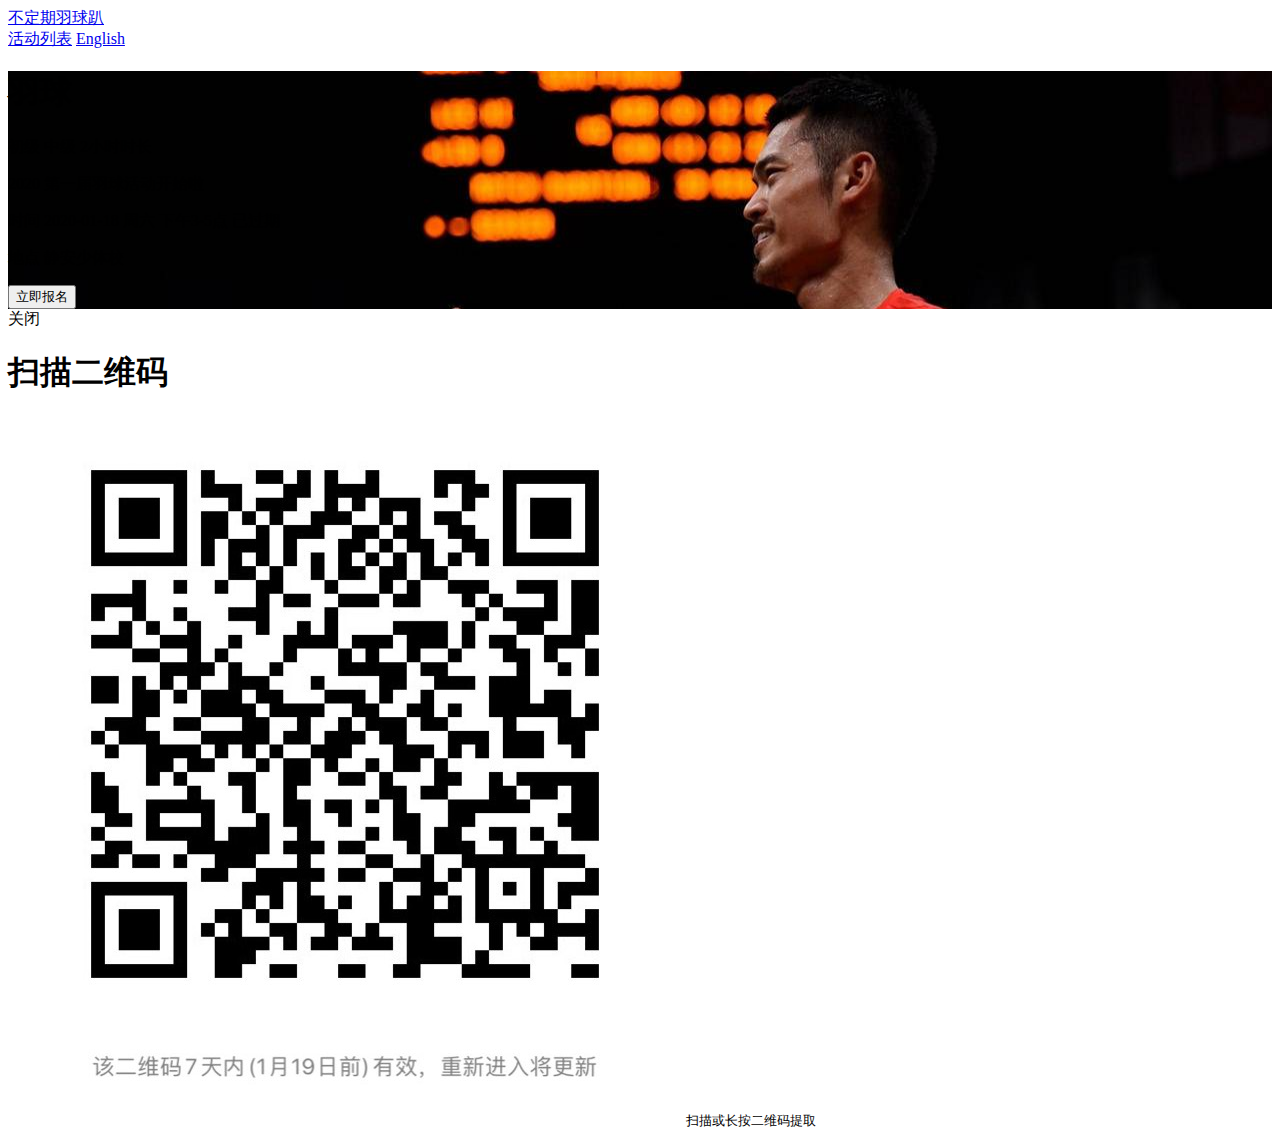
<file: sport/badminton-1-18/index.html>
<!doctype html>
<html lang="zh">

<head>
  <!-- Google Tag Manager -->
<script>(function(w,d,s,l,i){w[l]=w[l]||[];w[l].push({'gtm.start':
new Date().getTime(),event:'gtm.js'});var f=d.getElementsByTagName(s)[0],
j=d.createElement(s),dl=l!='dataLayer'?'&l='+l:'';j.async=true;j.src=
'https://www.googletagmanager.com/gtm.js?id='+i+dl;f.parentNode.insertBefore(j,f);
})(window,document,'script','dataLayer','GTM-PKZBH5W');</script>
<!-- End Google Tag Manager -->


  <title>
    
      羽球 | 不定期趴
    
  </title>

  <!-- Meta -->
  <meta charset="utf-8" />
  <meta http-equiv="Content-Language" content="zh" />
  <meta name="viewport" content="width=device-width, initial-scale=1" />

  








<!-- Meta -->
<meta name="keywords" content="Shanghai, Event, Movie, Airbnb, 初级, 中级, 2小时时长"/>
<meta name="description" content="2020 第一届羽球活动开始啦">

<!-- Open graph -->
<meta property="og:site_name" content="不定期趴"/>
<meta property="og:type" content="website"/>
<meta property="og:title" content="羽球"/>
<meta property="og:url" content="https://event.sayidhe.com/sport/badminton-1-18/"/>
<meta property="og:description" content="2020 第一届羽球活动开始啦"/>
<meta property="og:image" content="https://event.sayidhe.com/assets/images/events/sport/lindan.jpg"/>

<!-- Twitter card -->
<meta name="twitter:card" content="summary_large_image"/>
<meta name="twitter:site" content=""/>
<meta name="twitter:creator" content="@"/>
<meta name="twitter:title" content="羽球"/>
<meta name="twitter:description" content="2020 第一届羽球活动开始啦"/>
<meta name="twitter:image" content="https://event.sayidhe.com/assets/images/events/sport/lindan.jpg"/>

<!-- Links -->
<link rel="canonical" href="https://event.sayidhe.com/sport/badminton-1-18/">
<!-- <link rel="alternate" type="application/rss+xml" title="不定期趴" href="https://event.sayidhe.com/atom.xml" /> -->




  <!-- Links -->
  <link rel="canonical" href="https://event.sayidhe.com/sport/badminton-1-18/">
  <!-- <link rel="alternate" type="application/rss+xml" title="不定期趴"
    href="https://event.sayidhe.com/feed.xml" /> -->

  <!-- Favicons -->
  <link rel="apple-touch-icon" sizes="180x180" href="https://event.sayidhe.com/assets/favicons/apple-touch-icon.png">
<link rel="icon" type="image/png" href="https://event.sayidhe.com/assets/favicons/favicon-32x32.png" sizes="32x32">
<link rel="icon" type="image/png" href="https://event.sayidhe.com/assets/favicons/favicon-16x16.png" sizes="16x16">
<link rel="manifest" href="https://event.sayidhe.com/assets/favicons/manifest.json">
<!-- <link rel="mask-icon" href="https://event.sayidhe.com/assets/favicons/safari-pinned-tab.svg" color="#ef233c"> -->
<link rel="shortcut icon" href="https://event.sayidhe.com/assets/favicons/favicon.ico">
<meta name="msapplication-config" content="https://event.sayidhe.com/assets/favicons/browserconfig.xml">
<meta name="theme-color" content="#ffffff">


  <!-- CSS -->
  <link rel="stylesheet" href="https://event.sayidhe.com/assets/styles.css?20210225T041924">
</head>

<body
  class="with-overlay lang-zh type-events light-content">
  <!-- Google Tag Manager (noscript) -->
<noscript><iframe src='https://www.googletagmanager.com/ns.html?id=GTM-PKZBH5W'
  height='0' width='0' style='display:none;visibility:hidden'></iframe></noscript>
<!-- End Google Tag Manager (noscript) -->


  <header id="header">
    <div class="container">
      <nav class="menu">
    <section class="links">
      <a class="link-home" href="https://event.sayidhe.com/">
        
          
            
              
                不定期羽球趴
              
            
          
        
      </a>
      <div class="link-menus">
        
          <a href="https://event.sayidhe.com/" class="link-events">活动列表</a>
        
        
  

  
    
    <a href="/en/sport/badminton-1-18/" data-proofer-ignore>
      English
    </a>
  


      </div>
    </section>
</nav>
    </div>
  </header>

  <section id="content">
    











<section id="hero" style="background-image: url('/assets/images/events/sport/lindan.jpg')">
  
  <div class="container">
    <div class="row">
      <div class="left">
        <div class="main-info">
          <h1>羽球</h1>
          <div class="basic-info">
            <div class="first-metadata-wrapper">
              
                <span>初级</span>
              
                <span>中级</span>
              
                <span>2小时时长</span>
              
            </div>
            
            
          </div>
          <p>2020 第一届羽球活动开始啦</p>

        </div>
        <div class="time-location">
          <p class="margin-bottom-half">
            <span>时间</span>
            <span>2020-01-18 周六 下午3-5点</span>
            
            
            
              <span class="expired">已过期</span>
            
          </p>
          <p>
            <span>地点</span>
            <span>静安少体校</span>
          </p>
        </div>
        
          
            <button id="popup" class="button"><span>立即报名</span></button>
          
        
      </div>
    </div>
  </div>
</section>

<div id="pop-up" class="pop-up">
  <div class="content">
    <div class="container">
      <span class="close">关闭</span>
      
        <div class="title">
          <h1>扫描二维码</h1>
        </div>
        <div class="subscribe">
          <img src="/assets/images/events/sport/2020-01-19-qrcode.jpg" alt="qrcode">
          <small class="align-center">扫描或长按二维码提取</small>
        </div>
      
    </div>
  </div>
</div>
  </section>

  <!-- JS -->
  <!--[if lt IE 9]><script src="https://html5shim.googlecode.com/svn/trunk/html5.js"></script><![endif]-->
  <script src="https://event.sayidhe.com/assets/js/jquery-3.3.1.min.js" type="text/javascript"></script>
  <script src="https://event.sayidhe.com/assets/js/smooth-scroll.polyfills.min.js" type="text/javascript">
  </script>
  <script src="https://event.sayidhe.com/assets/js/scripts.js?20210225T041924" type="text/javascript"></script>
  <script src="https://event.sayidhe.com/assets/js/popup.js" type="text/javascript"></script>
  <script src="https://event.sayidhe.com/assets/js/check-date.js" type="text/javascript"></script>
  <!-- Start Google Analytics -->
<script type='text/javascript'>
  var _gaq = _gaq || [];
  _gaq.push(['_setAccount', 'UA-156086798-1']);
  _gaq.push(['_trackPageview']);

  (function() {
    var ga = document.createElement('script'); ga.type = 'text/javascript'; ga.async = true;
    ga.src = ('https:' == document.location.protocol ? 'https://ssl' : 'http://www') + '.google-analytics.com/ga.js';
    var s = document.getElementsByTagName('script')[0]; s.parentNode.insertBefore(ga, s);
  })();
</script>
<!-- End Google Analytics -->

  

  <!-- Three JS -->
  <!-- <script src='https://event.sayidhe.com/assets/js/3d/three.min.js'></script>
  <script src='https://event.sayidhe.com/assets/js/3d/TrackballControls.js'></script>
  <script src='https://event.sayidhe.com/assets/js/3d/OBJLoader.js'></script> -->

  <!-- 3D config file -->
  <!-- <script src="https://event.sayidhe.com/assets/js/3d.js" type="text/javascript"></script> -->
</body>

</html>
</file>
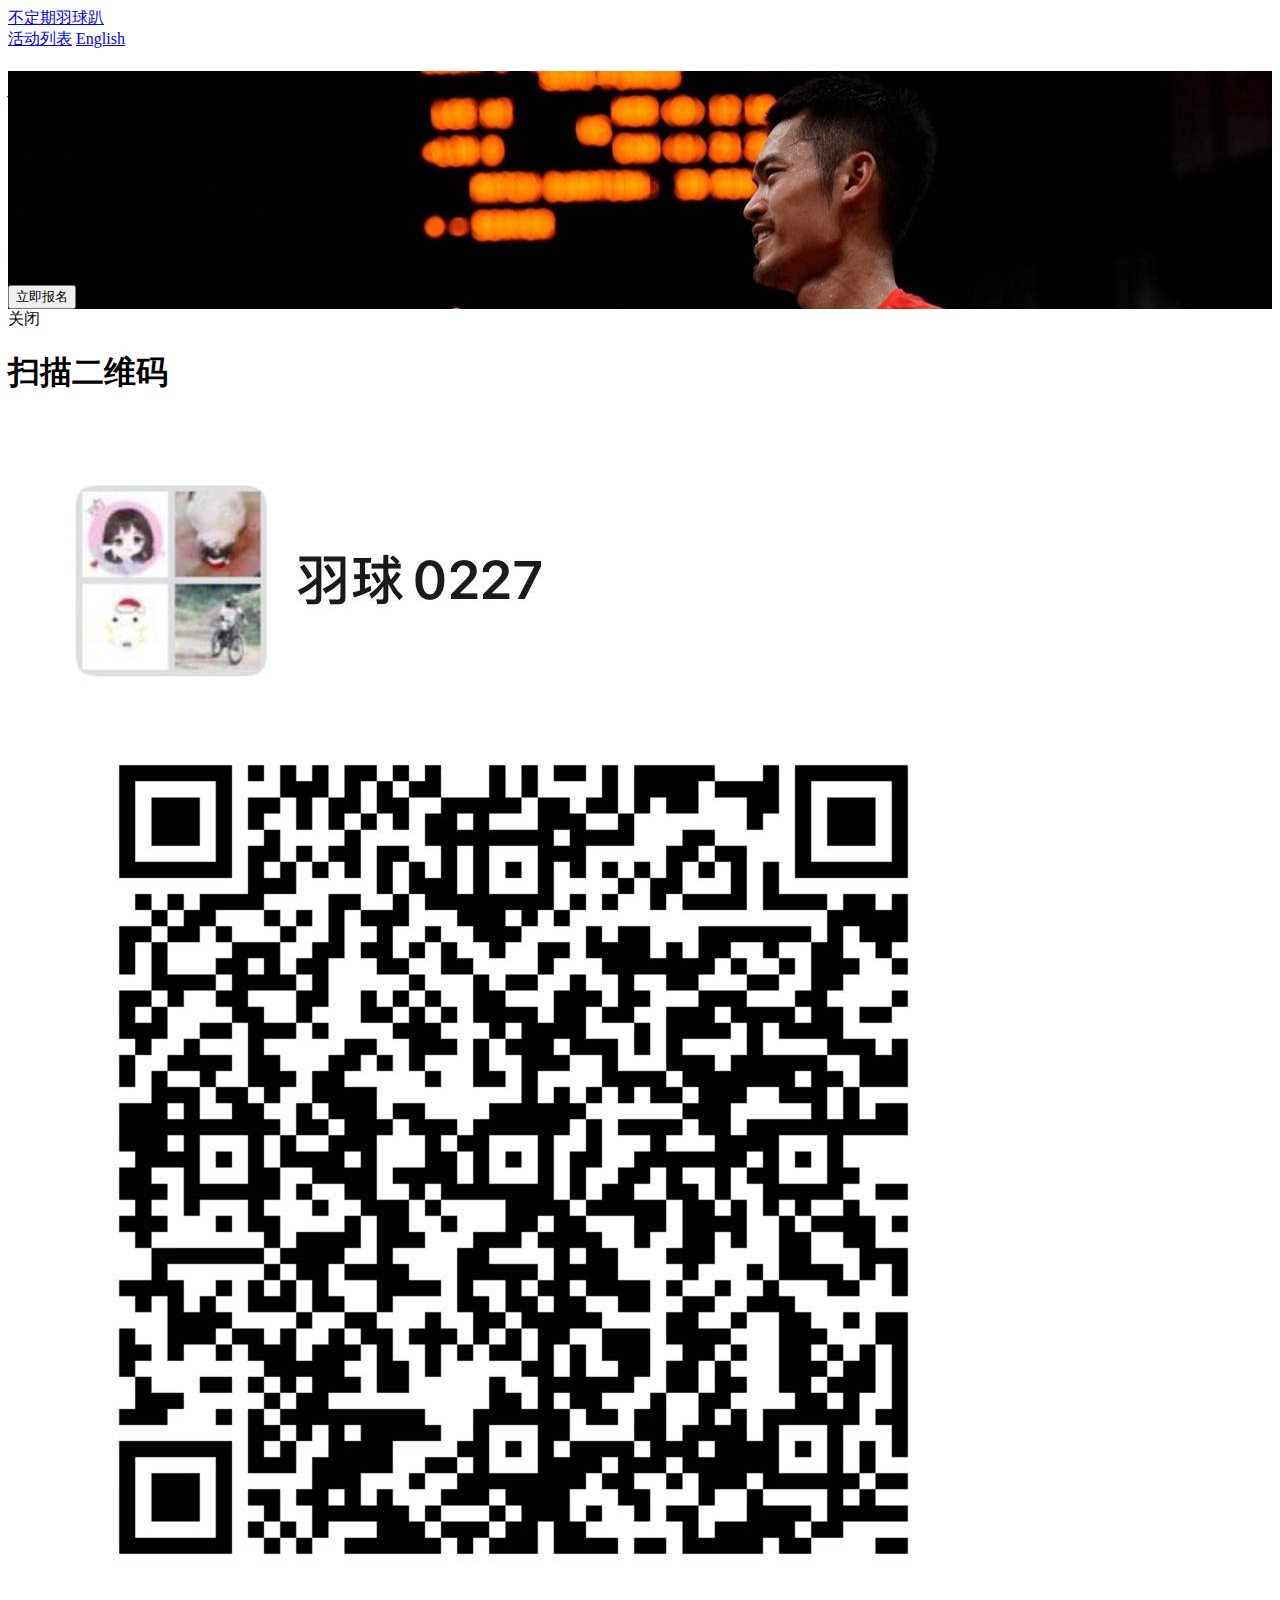
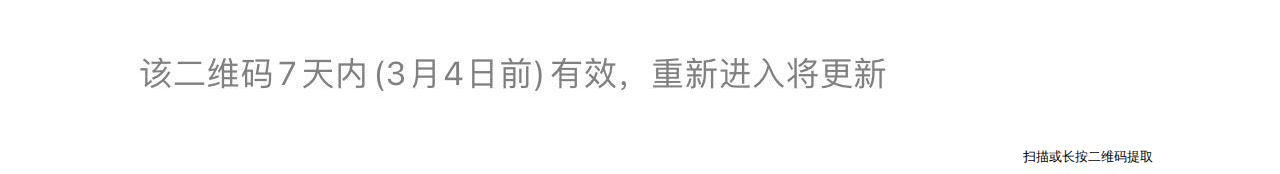
<file: sport/badminton-2-27/index.html>
<!doctype html>
<html lang="zh">

<head>
  <!-- Google Tag Manager -->
<script>(function(w,d,s,l,i){w[l]=w[l]||[];w[l].push({'gtm.start':
new Date().getTime(),event:'gtm.js'});var f=d.getElementsByTagName(s)[0],
j=d.createElement(s),dl=l!='dataLayer'?'&l='+l:'';j.async=true;j.src=
'https://www.googletagmanager.com/gtm.js?id='+i+dl;f.parentNode.insertBefore(j,f);
})(window,document,'script','dataLayer','GTM-PKZBH5W');</script>
<!-- End Google Tag Manager -->


  <title>
    
      羽球 2021 | 不定期趴
    
  </title>

  <!-- Meta -->
  <meta charset="utf-8" />
  <meta http-equiv="Content-Language" content="zh" />
  <meta name="viewport" content="width=device-width, initial-scale=1" />

  








<!-- Meta -->
<meta name="keywords" content="Shanghai, Event, Movie, Airbnb, 初级, 中级, 2小时时长"/>
<meta name="description" content="2021 第一届羽球活动开始啦（限额8人）">

<!-- Open graph -->
<meta property="og:site_name" content="不定期趴"/>
<meta property="og:type" content="website"/>
<meta property="og:title" content="羽球 2021"/>
<meta property="og:url" content="https://event.sayidhe.com/sport/badminton-2-27/"/>
<meta property="og:description" content="2021 第一届羽球活动开始啦（限额8人）"/>
<meta property="og:image" content="https://event.sayidhe.com/assets/images/events/sport/lindan.jpg"/>

<!-- Twitter card -->
<meta name="twitter:card" content="summary_large_image"/>
<meta name="twitter:site" content=""/>
<meta name="twitter:creator" content="@"/>
<meta name="twitter:title" content="羽球 2021"/>
<meta name="twitter:description" content="2021 第一届羽球活动开始啦（限额8人）"/>
<meta name="twitter:image" content="https://event.sayidhe.com/assets/images/events/sport/lindan.jpg"/>

<!-- Links -->
<link rel="canonical" href="https://event.sayidhe.com/sport/badminton-2-27/">
<!-- <link rel="alternate" type="application/rss+xml" title="不定期趴" href="https://event.sayidhe.com/atom.xml" /> -->




  <!-- Links -->
  <link rel="canonical" href="https://event.sayidhe.com/sport/badminton-2-27/">
  <!-- <link rel="alternate" type="application/rss+xml" title="不定期趴"
    href="https://event.sayidhe.com/feed.xml" /> -->

  <!-- Favicons -->
  <link rel="apple-touch-icon" sizes="180x180" href="https://event.sayidhe.com/assets/favicons/apple-touch-icon.png">
<link rel="icon" type="image/png" href="https://event.sayidhe.com/assets/favicons/favicon-32x32.png" sizes="32x32">
<link rel="icon" type="image/png" href="https://event.sayidhe.com/assets/favicons/favicon-16x16.png" sizes="16x16">
<link rel="manifest" href="https://event.sayidhe.com/assets/favicons/manifest.json">
<!-- <link rel="mask-icon" href="https://event.sayidhe.com/assets/favicons/safari-pinned-tab.svg" color="#ef233c"> -->
<link rel="shortcut icon" href="https://event.sayidhe.com/assets/favicons/favicon.ico">
<meta name="msapplication-config" content="https://event.sayidhe.com/assets/favicons/browserconfig.xml">
<meta name="theme-color" content="#ffffff">


  <!-- CSS -->
  <link rel="stylesheet" href="https://event.sayidhe.com/assets/styles.css?20210225T041924">
</head>

<body
  class="with-overlay lang-zh type-events light-content">
  <!-- Google Tag Manager (noscript) -->
<noscript><iframe src='https://www.googletagmanager.com/ns.html?id=GTM-PKZBH5W'
  height='0' width='0' style='display:none;visibility:hidden'></iframe></noscript>
<!-- End Google Tag Manager (noscript) -->


  <header id="header">
    <div class="container">
      <nav class="menu">
    <section class="links">
      <a class="link-home" href="https://event.sayidhe.com/">
        
          
            
              
                不定期羽球趴
              
            
          
        
      </a>
      <div class="link-menus">
        
          <a href="https://event.sayidhe.com/" class="link-events">活动列表</a>
        
        
  

  
    
    <a href="/en/sport/badminton-2-27/" data-proofer-ignore>
      English
    </a>
  


      </div>
    </section>
</nav>
    </div>
  </header>

  <section id="content">
    











<section id="hero" style="background-image: url('/assets/images/events/sport/lindan.jpg')">
  
  <div class="container">
    <div class="row">
      <div class="left">
        <div class="main-info">
          <h1>羽球 2021</h1>
          <div class="basic-info">
            <div class="first-metadata-wrapper">
              
                <span>初级</span>
              
                <span>中级</span>
              
                <span>2小时时长</span>
              
            </div>
            
            
          </div>
          <p>2021 第一届羽球活动开始啦（限额8人）</p>

        </div>
        <div class="time-location">
          <p class="margin-bottom-half">
            <span>时间</span>
            <span>2021-02-27 周六 下午4-6点</span>
            
            
            
              <span future-date="20210227" class="non-expired">已过期</span>
            
          </p>
          <p>
            <span>地点</span>
            <span>静安少体校</span>
          </p>
        </div>
        
          
            <button id="popup" class="button"><span>立即报名</span></button>
          
        
      </div>
    </div>
  </div>
</section>

<div id="pop-up" class="pop-up">
  <div class="content">
    <div class="container">
      <span class="close">关闭</span>
      
        <div class="title">
          <h1>扫描二维码</h1>
        </div>
        <div class="subscribe">
          <img src="/assets/images/events/sport/2021-02-27-qrcode.jpg" alt="qrcode">
          <small class="align-center">扫描或长按二维码提取</small>
        </div>
      
    </div>
  </div>
</div>
  </section>

  <!-- JS -->
  <!--[if lt IE 9]><script src="https://html5shim.googlecode.com/svn/trunk/html5.js"></script><![endif]-->
  <script src="https://event.sayidhe.com/assets/js/jquery-3.3.1.min.js" type="text/javascript"></script>
  <script src="https://event.sayidhe.com/assets/js/smooth-scroll.polyfills.min.js" type="text/javascript">
  </script>
  <script src="https://event.sayidhe.com/assets/js/scripts.js?20210225T041924" type="text/javascript"></script>
  <script src="https://event.sayidhe.com/assets/js/popup.js" type="text/javascript"></script>
  <script src="https://event.sayidhe.com/assets/js/check-date.js" type="text/javascript"></script>
  <!-- Start Google Analytics -->
<script type='text/javascript'>
  var _gaq = _gaq || [];
  _gaq.push(['_setAccount', 'UA-156086798-1']);
  _gaq.push(['_trackPageview']);

  (function() {
    var ga = document.createElement('script'); ga.type = 'text/javascript'; ga.async = true;
    ga.src = ('https:' == document.location.protocol ? 'https://ssl' : 'http://www') + '.google-analytics.com/ga.js';
    var s = document.getElementsByTagName('script')[0]; s.parentNode.insertBefore(ga, s);
  })();
</script>
<!-- End Google Analytics -->

  

  <!-- Three JS -->
  <!-- <script src='https://event.sayidhe.com/assets/js/3d/three.min.js'></script>
  <script src='https://event.sayidhe.com/assets/js/3d/TrackballControls.js'></script>
  <script src='https://event.sayidhe.com/assets/js/3d/OBJLoader.js'></script> -->

  <!-- 3D config file -->
  <!-- <script src="https://event.sayidhe.com/assets/js/3d.js" type="text/javascript"></script> -->
</body>

</html>
</file>
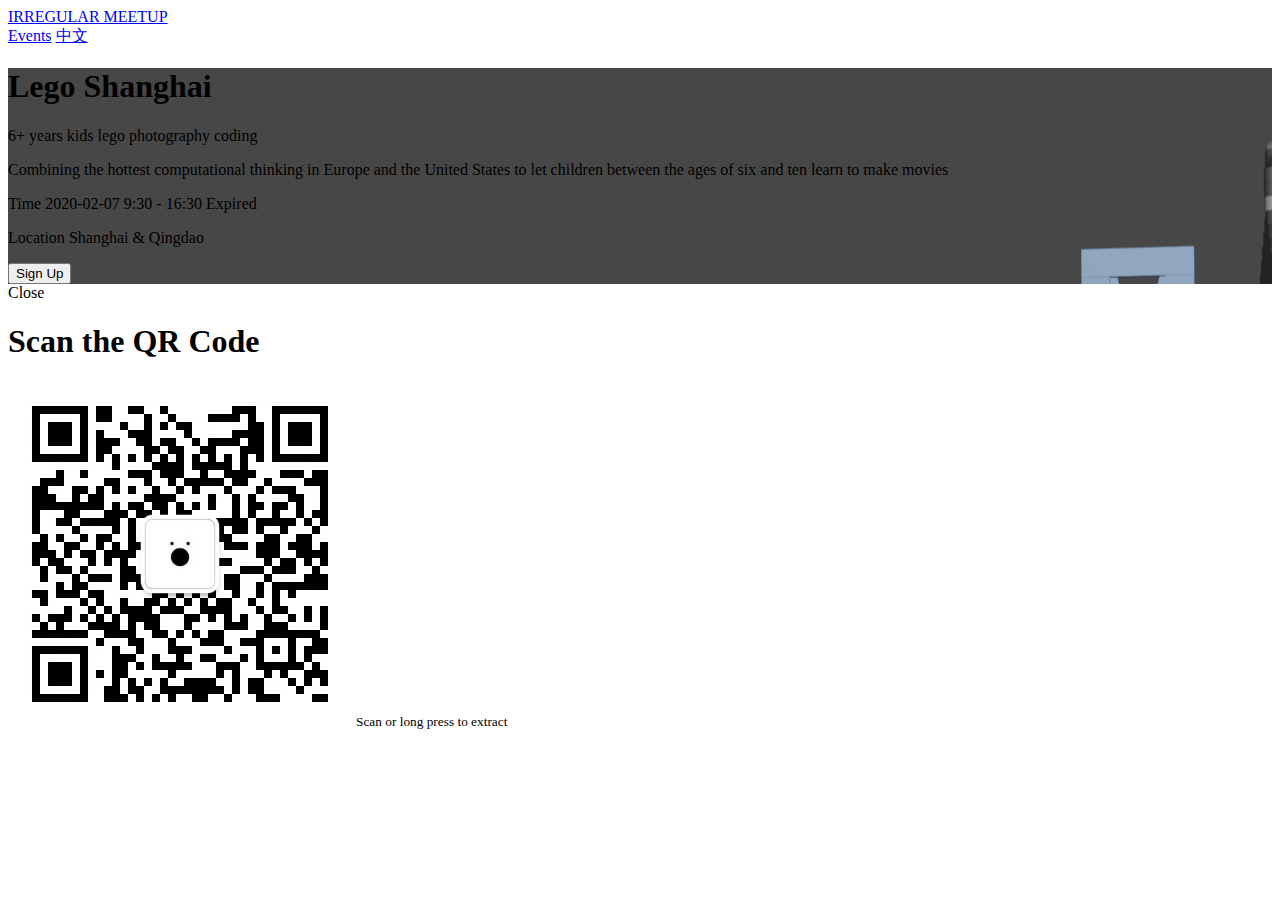
<file: en/coding/lego-shanghai/index.html>
<!doctype html>
<html lang="en">

<head>
  <!-- Google Tag Manager -->
<script>(function(w,d,s,l,i){w[l]=w[l]||[];w[l].push({'gtm.start':
new Date().getTime(),event:'gtm.js'});var f=d.getElementsByTagName(s)[0],
j=d.createElement(s),dl=l!='dataLayer'?'&l='+l:'';j.async=true;j.src=
'https://www.googletagmanager.com/gtm.js?id='+i+dl;f.parentNode.insertBefore(j,f);
})(window,document,'script','dataLayer','GTM-PKZBH5W');</script>
<!-- End Google Tag Manager -->


  <title>
    
      Lego Shanghai | IRREGULAR MEETUP
    
  </title>

  <!-- Meta -->
  <meta charset="utf-8" />
  <meta http-equiv="Content-Language" content="en" />
  <meta name="viewport" content="width=device-width, initial-scale=1" />

  








<!-- Meta -->
<meta name="keywords" content="Shanghai, Event, Movie, Airbnb, 6+ years, kids, lego, photography, coding"/>
<meta name="description" content="Combining the hottest computational thinking in Europe and the United States to let children between the ages of six and ten learn to make movies">

<!-- Open graph -->
<meta property="og:site_name" content="不定期趴"/>
<meta property="og:type" content="website"/>
<meta property="og:title" content="Lego Shanghai"/>
<meta property="og:url" content="https://event.sayidhe.com/en/coding/lego-shanghai/"/>
<meta property="og:description" content="Combining the hottest computational thinking in Europe and the United States to let children between the ages of six and ten learn to make movies"/>
<meta property="og:image" content="https://event.sayidhe.com/assets/images/events/coding/lego-shanghai.jpg"/>

<!-- Twitter card -->
<meta name="twitter:card" content="summary_large_image"/>
<meta name="twitter:site" content=""/>
<meta name="twitter:creator" content="@"/>
<meta name="twitter:title" content="Lego Shanghai"/>
<meta name="twitter:description" content="Combining the hottest computational thinking in Europe and the United States to let children between the ages of six and ten learn to make movies"/>
<meta name="twitter:image" content="https://event.sayidhe.com/assets/images/events/coding/lego-shanghai.jpg"/>

<!-- Links -->
<link rel="canonical" href="https://event.sayidhe.com/en/coding/lego-shanghai/">
<!-- <link rel="alternate" type="application/rss+xml" title="不定期趴" href="https://event.sayidhe.com/atom.xml" /> -->




  <!-- Links -->
  <link rel="canonical" href="https://event.sayidhe.com/en/coding/lego-shanghai/">
  <!-- <link rel="alternate" type="application/rss+xml" title="不定期趴"
    href="https://event.sayidhe.com/feed.xml" /> -->

  <!-- Favicons -->
  <link rel="apple-touch-icon" sizes="180x180" href="https://event.sayidhe.com/assets/favicons/apple-touch-icon.png">
<link rel="icon" type="image/png" href="https://event.sayidhe.com/assets/favicons/favicon-32x32.png" sizes="32x32">
<link rel="icon" type="image/png" href="https://event.sayidhe.com/assets/favicons/favicon-16x16.png" sizes="16x16">
<link rel="manifest" href="https://event.sayidhe.com/assets/favicons/manifest.json">
<!-- <link rel="mask-icon" href="https://event.sayidhe.com/assets/favicons/safari-pinned-tab.svg" color="#ef233c"> -->
<link rel="shortcut icon" href="https://event.sayidhe.com/assets/favicons/favicon.ico">
<meta name="msapplication-config" content="https://event.sayidhe.com/assets/favicons/browserconfig.xml">
<meta name="theme-color" content="#ffffff">


  <!-- CSS -->
  <link rel="stylesheet" href="https://event.sayidhe.com/assets/styles.css?20210225T041924">
</head>

<body
  class="with-overlay lang-en type-events light-content">
  <!-- Google Tag Manager (noscript) -->
<noscript><iframe src='https://www.googletagmanager.com/ns.html?id=GTM-PKZBH5W'
  height='0' width='0' style='display:none;visibility:hidden'></iframe></noscript>
<!-- End Google Tag Manager (noscript) -->


  <header id="header">
    <div class="container">
      <nav class="menu">
    <section class="links">
      <a class="link-home" href="https://event.sayidhe.com/en/">
        
          
            
              
                IRREGULAR MEETUP
              
            
          
        
      </a>
      <div class="link-menus">
        
          <a href="https://event.sayidhe.com/en/" class="link-events">Events</a>
        
        
  
    
    <a href="/coding/lego-shanghai/" data-proofer-ignore>
      中文
    </a>
  

  


      </div>
    </section>
</nav>
    </div>
  </header>

  <section id="content">
    











<section id="hero" style="background-image: url('/assets/images/events/coding/lego-shanghai.jpg')">
  
  <div class="container">
    <div class="row">
      <div class="left">
        <div class="main-info">
          <h1>Lego Shanghai</h1>
          <div class="basic-info">
            <div class="first-metadata-wrapper">
              
                <span>6+ years</span>
              
                <span>kids</span>
              
                <span>lego</span>
              
                <span>photography</span>
              
                <span>coding</span>
              
            </div>
            
            
          </div>
          <p>Combining the hottest computational thinking in Europe and the United States to let children between the ages of six and ten learn to make movies</p>

        </div>
        <div class="time-location">
          <p class="margin-bottom-half">
            <span>Time</span>
            <span>2020-02-07 9:30 - 16:30</span>
            
            
            
              <span class="expired">Expired</span>
            
          </p>
          <p>
            <span>Location</span>
            <span>Shanghai & Qingdao</span>
          </p>
        </div>
        
          
            <button id="popup" class="button"><span>Sign Up</span></button>
          
        
      </div>
    </div>
  </div>
</section>

<div id="pop-up" class="pop-up">
  <div class="content">
    <div class="container">
      <span class="close">Close</span>
      
        <div class="title">
          <h1>Scan the QR Code</h1>
        </div>
        <div class="subscribe">
          <img src="/assets/images/events/coding/2020-01-14-qrcode.jpg" alt="qrcode">
          <small class="align-center">Scan or long press to extract</small>
        </div>
      
    </div>
  </div>
</div>
  </section>

  <!-- JS -->
  <!--[if lt IE 9]><script src="https://html5shim.googlecode.com/svn/trunk/html5.js"></script><![endif]-->
  <script src="https://event.sayidhe.com/assets/js/jquery-3.3.1.min.js" type="text/javascript"></script>
  <script src="https://event.sayidhe.com/assets/js/smooth-scroll.polyfills.min.js" type="text/javascript">
  </script>
  <script src="https://event.sayidhe.com/assets/js/scripts.js?20210225T041924" type="text/javascript"></script>
  <script src="https://event.sayidhe.com/assets/js/popup.js" type="text/javascript"></script>
  <script src="https://event.sayidhe.com/assets/js/check-date.js" type="text/javascript"></script>
  <!-- Start Google Analytics -->
<script type='text/javascript'>
  var _gaq = _gaq || [];
  _gaq.push(['_setAccount', 'UA-156086798-1']);
  _gaq.push(['_trackPageview']);

  (function() {
    var ga = document.createElement('script'); ga.type = 'text/javascript'; ga.async = true;
    ga.src = ('https:' == document.location.protocol ? 'https://ssl' : 'http://www') + '.google-analytics.com/ga.js';
    var s = document.getElementsByTagName('script')[0]; s.parentNode.insertBefore(ga, s);
  })();
</script>
<!-- End Google Analytics -->

  

  <!-- Three JS -->
  <!-- <script src='https://event.sayidhe.com/assets/js/3d/three.min.js'></script>
  <script src='https://event.sayidhe.com/assets/js/3d/TrackballControls.js'></script>
  <script src='https://event.sayidhe.com/assets/js/3d/OBJLoader.js'></script> -->

  <!-- 3D config file -->
  <!-- <script src="https://event.sayidhe.com/assets/js/3d.js" type="text/javascript"></script> -->
</body>

</html>
</file>
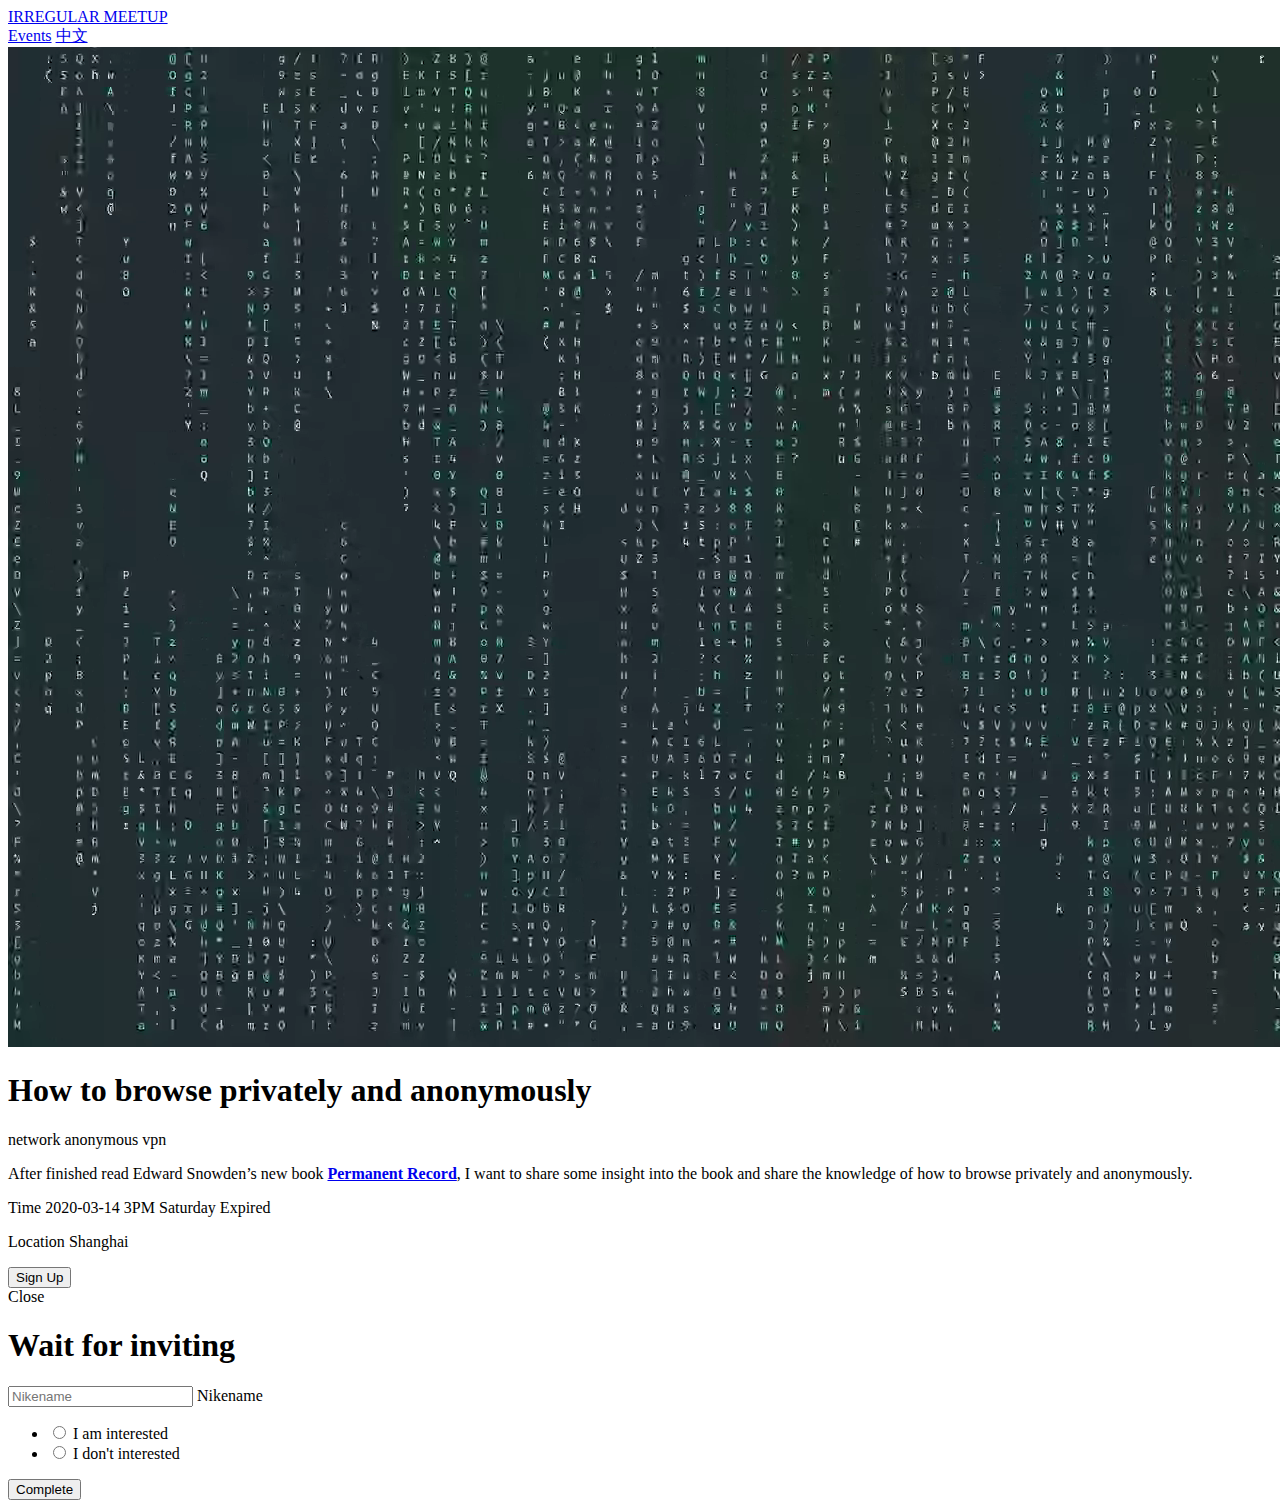
<file: en/coding/setup-vpn/index.html>
<!doctype html>
<html lang="en">

<head>
  <!-- Google Tag Manager -->
<script>(function(w,d,s,l,i){w[l]=w[l]||[];w[l].push({'gtm.start':
new Date().getTime(),event:'gtm.js'});var f=d.getElementsByTagName(s)[0],
j=d.createElement(s),dl=l!='dataLayer'?'&l='+l:'';j.async=true;j.src=
'https://www.googletagmanager.com/gtm.js?id='+i+dl;f.parentNode.insertBefore(j,f);
})(window,document,'script','dataLayer','GTM-PKZBH5W');</script>
<!-- End Google Tag Manager -->


  <title>
    
      How to browse privately and anonymously | IRREGULAR MEETUP
    
  </title>

  <!-- Meta -->
  <meta charset="utf-8" />
  <meta http-equiv="Content-Language" content="en" />
  <meta name="viewport" content="width=device-width, initial-scale=1" />

  








<!-- Meta -->
<meta name="keywords" content="Shanghai, Event, Movie, Airbnb, network, anonymous, vpn"/>
<meta name="description" content="After finished read Edward Snowden’s new book Permanent Record, I want to share some insight into the book and share the knowledge of how to browse pr...">

<!-- Open graph -->
<meta property="og:site_name" content="不定期趴"/>
<meta property="og:type" content="website"/>
<meta property="og:title" content="How to browse privately and anonymously"/>
<meta property="og:url" content="https://event.sayidhe.com/en/coding/setup-vpn/"/>
<meta property="og:description" content="After finished read Edward Snowden’s new book Permanent Record, I want to share some insight into the book and share the knowledge of how to browse privately and anonymously."/>
<meta property="og:image" content="https://event.sayidhe.com/assets/images/events/coding/cmatrix.jpg"/>

<!-- Twitter card -->
<meta name="twitter:card" content="summary_large_image"/>
<meta name="twitter:site" content=""/>
<meta name="twitter:creator" content="@"/>
<meta name="twitter:title" content="How to browse privately and anonymously"/>
<meta name="twitter:description" content="After finished read Edward Snowden’s new book Permanent Record, I want to share some insight into the book and share the knowledge of how to browse privately and anonymously."/>
<meta name="twitter:image" content="https://event.sayidhe.com/assets/images/events/coding/cmatrix.jpg"/>

<!-- Links -->
<link rel="canonical" href="https://event.sayidhe.com/en/coding/setup-vpn/">
<!-- <link rel="alternate" type="application/rss+xml" title="不定期趴" href="https://event.sayidhe.com/atom.xml" /> -->




  <!-- Links -->
  <link rel="canonical" href="https://event.sayidhe.com/en/coding/setup-vpn/">
  <!-- <link rel="alternate" type="application/rss+xml" title="不定期趴"
    href="https://event.sayidhe.com/feed.xml" /> -->

  <!-- Favicons -->
  <link rel="apple-touch-icon" sizes="180x180" href="https://event.sayidhe.com/assets/favicons/apple-touch-icon.png">
<link rel="icon" type="image/png" href="https://event.sayidhe.com/assets/favicons/favicon-32x32.png" sizes="32x32">
<link rel="icon" type="image/png" href="https://event.sayidhe.com/assets/favicons/favicon-16x16.png" sizes="16x16">
<link rel="manifest" href="https://event.sayidhe.com/assets/favicons/manifest.json">
<!-- <link rel="mask-icon" href="https://event.sayidhe.com/assets/favicons/safari-pinned-tab.svg" color="#ef233c"> -->
<link rel="shortcut icon" href="https://event.sayidhe.com/assets/favicons/favicon.ico">
<meta name="msapplication-config" content="https://event.sayidhe.com/assets/favicons/browserconfig.xml">
<meta name="theme-color" content="#ffffff">


  <!-- CSS -->
  <link rel="stylesheet" href="https://event.sayidhe.com/assets/styles.css?20210225T041924">
</head>

<body
  class="with-overlay lang-en type-events light-content">
  <!-- Google Tag Manager (noscript) -->
<noscript><iframe src='https://www.googletagmanager.com/ns.html?id=GTM-PKZBH5W'
  height='0' width='0' style='display:none;visibility:hidden'></iframe></noscript>
<!-- End Google Tag Manager (noscript) -->


  <header id="header">
    <div class="container">
      <nav class="menu">
    <section class="links">
      <a class="link-home" href="https://event.sayidhe.com/en/">
        
          
            
              
                IRREGULAR MEETUP
              
            
          
        
      </a>
      <div class="link-menus">
        
          <a href="https://event.sayidhe.com/en/" class="link-events">Events</a>
        
        
  
    
    <a href="/coding/setup-vpn/" data-proofer-ignore>
      中文
    </a>
  

  


      </div>
    </section>
</nav>
    </div>
  </header>

  <section id="content">
    











<section id="hero" style="">
  
    <video poster="/assets/images/events/coding/cmatrix.jpg" id="bgvid" playsinline autoplay muted loop>
      <source src="/assets/images/events/coding/cmatrix.webm" type="video/webm">
      <source src="/assets/images/events/coding/cmatrix.mp4" type="video/mp4">
    </video>
  
  <div class="container">
    <div class="row">
      <div class="left">
        <div class="main-info">
          <h1>How to browse privately and anonymously</h1>
          <div class="basic-info">
            <div class="first-metadata-wrapper">
              
                <span>network</span>
              
                <span>anonymous</span>
              
                <span>vpn</span>
              
            </div>
            
            
          </div>
          <p>After finished read Edward Snowden’s new book <a href="https://www.amazon.com/Permanent-Record-Edward-Snowden/dp/1250237238"><strong>Permanent Record</strong></a>, I want to share some insight into the book and share the knowledge of how to browse privately and anonymously.</p>


        </div>
        <div class="time-location">
          <p class="margin-bottom-half">
            <span>Time</span>
            <span>2020-03-14 3PM Saturday</span>
            
            
            
              <span class="expired">Expired</span>
            
          </p>
          <p>
            <span>Location</span>
            <span>Shanghai</span>
          </p>
        </div>
        
          
            <button id="popup" class="button"><span>Sign Up</span></button>
          
        
      </div>
    </div>
  </div>
</section>

<div id="pop-up" class="pop-up">
  <div class="content">
    <div class="container">
      <span class="close">Close</span>
      
        <div class="title">
          <h1>Wait for inviting</h1>
        </div>
        <div class="subscribe">
          <form id="application" class="ajax" action="https://getform.io/f/ec9f06c7-e20f-4c55-95f1-3ef084b72408" method="POST">
  <div class="body">
    <section class="main">
      <div class="field floating required full-width">
        <input id="demo-p-name" name="name" type="text" placeholder="Nikename" required />
        <label for="demo-p-name">Nikename</label>
      </div>
      <div class="field">
        <ul class="padded grid-2">
          <li>
            <label>
              <input type="radio" id="join" value="yes" name="join" required />
              <span>I am interested<span>
            </label>
          </li>
          <li>
            <label>
              <input type="radio" id="not-join" value="no" name="join" required />
              <span>I don't interested<span>
            </label>
          </li>
      </div>
    </section>
    <footer class="main margin-top-2x">
      <input class="button full-width" type="submit" value="Complete" />
    </footer>
  </div>
</form>
        </div>
      
    </div>
  </div>
</div>
  </section>

  <!-- JS -->
  <!--[if lt IE 9]><script src="https://html5shim.googlecode.com/svn/trunk/html5.js"></script><![endif]-->
  <script src="https://event.sayidhe.com/assets/js/jquery-3.3.1.min.js" type="text/javascript"></script>
  <script src="https://event.sayidhe.com/assets/js/smooth-scroll.polyfills.min.js" type="text/javascript">
  </script>
  <script src="https://event.sayidhe.com/assets/js/scripts.js?20210225T041924" type="text/javascript"></script>
  <script src="https://event.sayidhe.com/assets/js/popup.js" type="text/javascript"></script>
  <script src="https://event.sayidhe.com/assets/js/check-date.js" type="text/javascript"></script>
  <!-- Start Google Analytics -->
<script type='text/javascript'>
  var _gaq = _gaq || [];
  _gaq.push(['_setAccount', 'UA-156086798-1']);
  _gaq.push(['_trackPageview']);

  (function() {
    var ga = document.createElement('script'); ga.type = 'text/javascript'; ga.async = true;
    ga.src = ('https:' == document.location.protocol ? 'https://ssl' : 'http://www') + '.google-analytics.com/ga.js';
    var s = document.getElementsByTagName('script')[0]; s.parentNode.insertBefore(ga, s);
  })();
</script>
<!-- End Google Analytics -->

  

  <!-- Three JS -->
  <!-- <script src='https://event.sayidhe.com/assets/js/3d/three.min.js'></script>
  <script src='https://event.sayidhe.com/assets/js/3d/TrackballControls.js'></script>
  <script src='https://event.sayidhe.com/assets/js/3d/OBJLoader.js'></script> -->

  <!-- 3D config file -->
  <!-- <script src="https://event.sayidhe.com/assets/js/3d.js" type="text/javascript"></script> -->
</body>

</html>
</file>
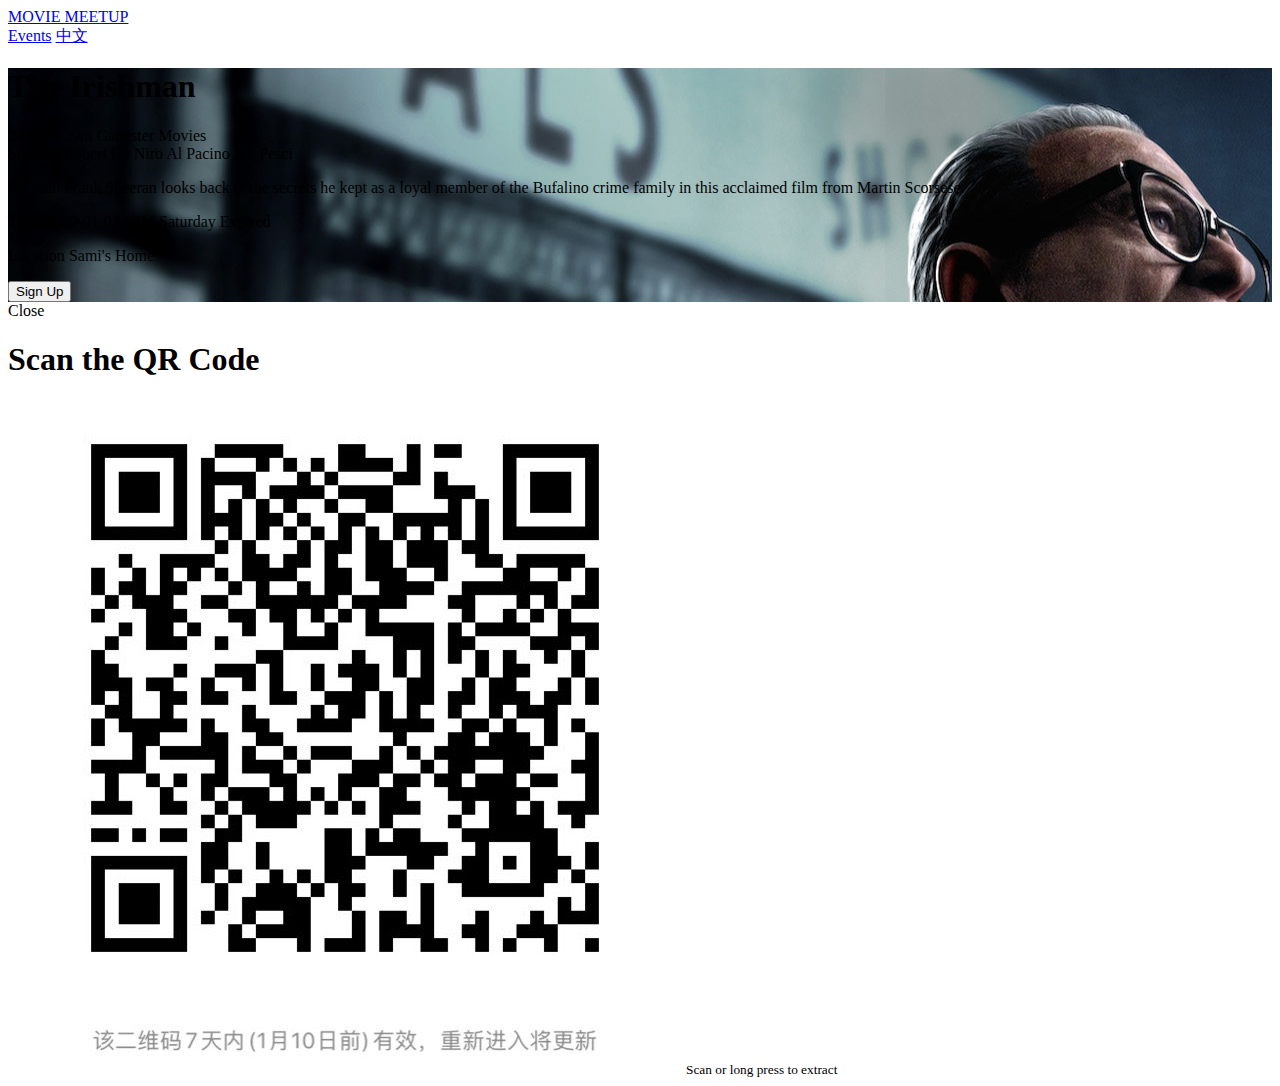
<file: en/movie/the-irishman/index.html>
<!doctype html>
<html lang="en">

<head>
  <!-- Google Tag Manager -->
<script>(function(w,d,s,l,i){w[l]=w[l]||[];w[l].push({'gtm.start':
new Date().getTime(),event:'gtm.js'});var f=d.getElementsByTagName(s)[0],
j=d.createElement(s),dl=l!='dataLayer'?'&l='+l:'';j.async=true;j.src=
'https://www.googletagmanager.com/gtm.js?id='+i+dl;f.parentNode.insertBefore(j,f);
})(window,document,'script','dataLayer','GTM-PKZBH5W');</script>
<!-- End Google Tag Manager -->


  <title>
    
      The Irishman | IRREGULAR MEETUP
    
  </title>

  <!-- Meta -->
  <meta charset="utf-8" />
  <meta http-equiv="Content-Language" content="en" />
  <meta name="viewport" content="width=device-width, initial-scale=1" />

  








<!-- Meta -->
<meta name="keywords" content="Shanghai, Event, Movie, Airbnb, 2019, 3h 29m, Gangster Movies"/>
<meta name="description" content="Hit man Frank Sheeran looks back at the secrets he kept as a loyal member of the Bufalino crime family in this acclaimed film from Martin Scorsese.">

<!-- Open graph -->
<meta property="og:site_name" content="不定期趴"/>
<meta property="og:type" content="website"/>
<meta property="og:title" content="The Irishman"/>
<meta property="og:url" content="https://event.sayidhe.com/en/movie/the-irishman/"/>
<meta property="og:description" content="Hit man Frank Sheeran looks back at the secrets he kept as a loyal member of the Bufalino crime family in this acclaimed film from Martin Scorsese."/>
<meta property="og:image" content="https://event.sayidhe.com/assets/images/events/movie/the-irishman.jpg"/>

<!-- Twitter card -->
<meta name="twitter:card" content="summary_large_image"/>
<meta name="twitter:site" content=""/>
<meta name="twitter:creator" content="@"/>
<meta name="twitter:title" content="The Irishman"/>
<meta name="twitter:description" content="Hit man Frank Sheeran looks back at the secrets he kept as a loyal member of the Bufalino crime family in this acclaimed film from Martin Scorsese."/>
<meta name="twitter:image" content="https://event.sayidhe.com/assets/images/events/movie/the-irishman.jpg"/>

<!-- Links -->
<link rel="canonical" href="https://event.sayidhe.com/en/movie/the-irishman/">
<!-- <link rel="alternate" type="application/rss+xml" title="不定期趴" href="https://event.sayidhe.com/atom.xml" /> -->




  <!-- Links -->
  <link rel="canonical" href="https://event.sayidhe.com/en/movie/the-irishman/">
  <!-- <link rel="alternate" type="application/rss+xml" title="不定期趴"
    href="https://event.sayidhe.com/feed.xml" /> -->

  <!-- Favicons -->
  <link rel="apple-touch-icon" sizes="180x180" href="https://event.sayidhe.com/assets/favicons/apple-touch-icon.png">
<link rel="icon" type="image/png" href="https://event.sayidhe.com/assets/favicons/favicon-32x32.png" sizes="32x32">
<link rel="icon" type="image/png" href="https://event.sayidhe.com/assets/favicons/favicon-16x16.png" sizes="16x16">
<link rel="manifest" href="https://event.sayidhe.com/assets/favicons/manifest.json">
<!-- <link rel="mask-icon" href="https://event.sayidhe.com/assets/favicons/safari-pinned-tab.svg" color="#ef233c"> -->
<link rel="shortcut icon" href="https://event.sayidhe.com/assets/favicons/favicon.ico">
<meta name="msapplication-config" content="https://event.sayidhe.com/assets/favicons/browserconfig.xml">
<meta name="theme-color" content="#ffffff">


  <!-- CSS -->
  <link rel="stylesheet" href="https://event.sayidhe.com/assets/styles.css?20210225T041924">
</head>

<body
  class="with-overlay lang-en type-events light-content">
  <!-- Google Tag Manager (noscript) -->
<noscript><iframe src='https://www.googletagmanager.com/ns.html?id=GTM-PKZBH5W'
  height='0' width='0' style='display:none;visibility:hidden'></iframe></noscript>
<!-- End Google Tag Manager (noscript) -->


  <header id="header">
    <div class="container">
      <nav class="menu">
    <section class="links">
      <a class="link-home" href="https://event.sayidhe.com/en/">
        
          
            
              
                MOVIE MEETUP
              
            
          
        
      </a>
      <div class="link-menus">
        
          <a href="https://event.sayidhe.com/en/" class="link-events">Events</a>
        
        
  
    
    <a href="/movie/the-irishman/" data-proofer-ignore>
      中文
    </a>
  

  


      </div>
    </section>
</nav>
    </div>
  </header>

  <section id="content">
    











<section id="hero" style="background-image: url('/assets/images/events/movie/the-irishman.jpg')">
  
  <div class="container">
    <div class="row">
      <div class="left">
        <div class="main-info">
          <h1>The Irishman</h1>
          <div class="basic-info">
            <div class="first-metadata-wrapper">
              
                <span>2019</span>
              
                <span>3h 29m</span>
              
                <span>Gangster Movies</span>
              
            </div>
            
              <div class="second-metadata-wrapper">
                <span>Starring</span>
                
                  <span>Robert De Niro</span>
                
                  <span>Al Pacino</span>
                
                  <span>Joe Pesci</span>
                
              </div>
            
          </div>
          <p>Hit man Frank Sheeran looks back at the secrets he kept as a loyal member of the Bufalino crime family in this acclaimed film from Martin Scorsese.</p>

        </div>
        <div class="time-location">
          <p class="margin-bottom-half">
            <span>Time</span>
            <span>2020-01-03 3PM Saturday</span>
            
            
            
              <span class="expired">Expired</span>
            
          </p>
          <p>
            <span>Location</span>
            <span>Sami's Home</span>
          </p>
        </div>
        
          
            <button id="popup" class="button"><span>Sign Up</span></button>
          
        
      </div>
    </div>
  </div>
</section>

<div id="pop-up" class="pop-up">
  <div class="content">
    <div class="container">
      <span class="close">Close</span>
      
        <div class="title">
          <h1>Scan the QR Code</h1>
        </div>
        <div class="subscribe">
          <img src="/assets/images/events/movie/2020-01-04-qrcode.jpg" alt="qrcode">
          <small class="align-center">Scan or long press to extract</small>
        </div>
      
    </div>
  </div>
</div>
  </section>

  <!-- JS -->
  <!--[if lt IE 9]><script src="https://html5shim.googlecode.com/svn/trunk/html5.js"></script><![endif]-->
  <script src="https://event.sayidhe.com/assets/js/jquery-3.3.1.min.js" type="text/javascript"></script>
  <script src="https://event.sayidhe.com/assets/js/smooth-scroll.polyfills.min.js" type="text/javascript">
  </script>
  <script src="https://event.sayidhe.com/assets/js/scripts.js?20210225T041924" type="text/javascript"></script>
  <script src="https://event.sayidhe.com/assets/js/popup.js" type="text/javascript"></script>
  <script src="https://event.sayidhe.com/assets/js/check-date.js" type="text/javascript"></script>
  <!-- Start Google Analytics -->
<script type='text/javascript'>
  var _gaq = _gaq || [];
  _gaq.push(['_setAccount', 'UA-156086798-1']);
  _gaq.push(['_trackPageview']);

  (function() {
    var ga = document.createElement('script'); ga.type = 'text/javascript'; ga.async = true;
    ga.src = ('https:' == document.location.protocol ? 'https://ssl' : 'http://www') + '.google-analytics.com/ga.js';
    var s = document.getElementsByTagName('script')[0]; s.parentNode.insertBefore(ga, s);
  })();
</script>
<!-- End Google Analytics -->

  

  <!-- Three JS -->
  <!-- <script src='https://event.sayidhe.com/assets/js/3d/three.min.js'></script>
  <script src='https://event.sayidhe.com/assets/js/3d/TrackballControls.js'></script>
  <script src='https://event.sayidhe.com/assets/js/3d/OBJLoader.js'></script> -->

  <!-- 3D config file -->
  <!-- <script src="https://event.sayidhe.com/assets/js/3d.js" type="text/javascript"></script> -->
</body>

</html>
</file>
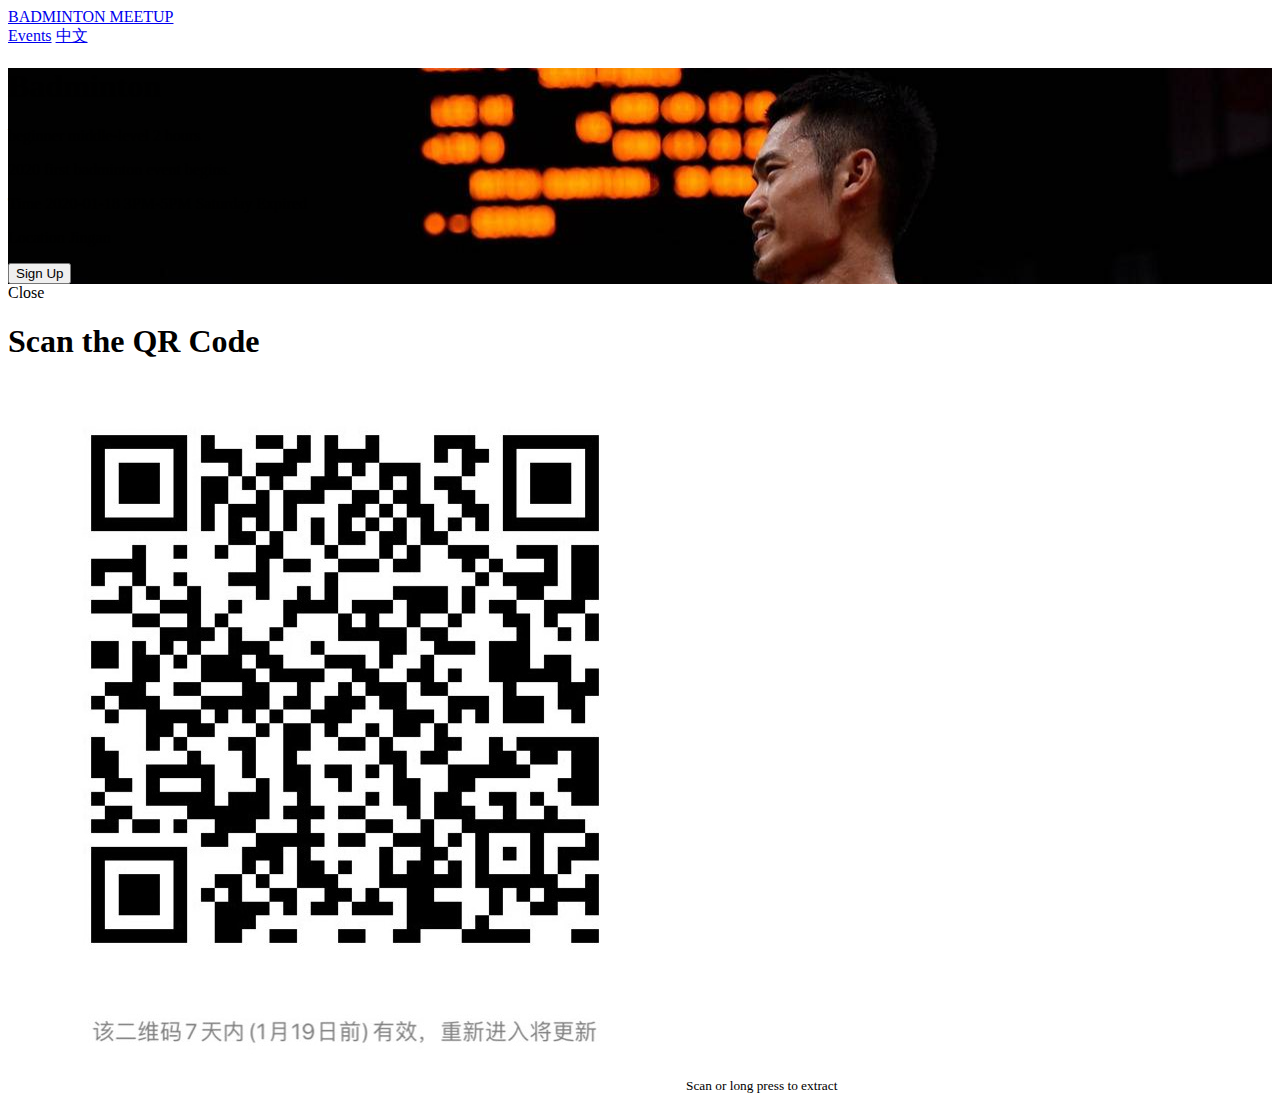
<file: en/sport/badminton-1-18/index.html>
<!doctype html>
<html lang="en">

<head>
  <!-- Google Tag Manager -->
<script>(function(w,d,s,l,i){w[l]=w[l]||[];w[l].push({'gtm.start':
new Date().getTime(),event:'gtm.js'});var f=d.getElementsByTagName(s)[0],
j=d.createElement(s),dl=l!='dataLayer'?'&l='+l:'';j.async=true;j.src=
'https://www.googletagmanager.com/gtm.js?id='+i+dl;f.parentNode.insertBefore(j,f);
})(window,document,'script','dataLayer','GTM-PKZBH5W');</script>
<!-- End Google Tag Manager -->


  <title>
    
      Badminton | IRREGULAR MEETUP
    
  </title>

  <!-- Meta -->
  <meta charset="utf-8" />
  <meta http-equiv="Content-Language" content="en" />
  <meta name="viewport" content="width=device-width, initial-scale=1" />

  








<!-- Meta -->
<meta name="keywords" content="Shanghai, Event, Movie, Airbnb, beginner, middle-level, 2 hours"/>
<meta name="description" content="2020 first badminton event begins.">

<!-- Open graph -->
<meta property="og:site_name" content="不定期趴"/>
<meta property="og:type" content="website"/>
<meta property="og:title" content="Badminton"/>
<meta property="og:url" content="https://event.sayidhe.com/en/sport/badminton-1-18/"/>
<meta property="og:description" content="2020 first badminton event begins."/>
<meta property="og:image" content="https://event.sayidhe.com/assets/images/events/sport/lindan.jpg"/>

<!-- Twitter card -->
<meta name="twitter:card" content="summary_large_image"/>
<meta name="twitter:site" content=""/>
<meta name="twitter:creator" content="@"/>
<meta name="twitter:title" content="Badminton"/>
<meta name="twitter:description" content="2020 first badminton event begins."/>
<meta name="twitter:image" content="https://event.sayidhe.com/assets/images/events/sport/lindan.jpg"/>

<!-- Links -->
<link rel="canonical" href="https://event.sayidhe.com/en/sport/badminton-1-18/">
<!-- <link rel="alternate" type="application/rss+xml" title="不定期趴" href="https://event.sayidhe.com/atom.xml" /> -->




  <!-- Links -->
  <link rel="canonical" href="https://event.sayidhe.com/en/sport/badminton-1-18/">
  <!-- <link rel="alternate" type="application/rss+xml" title="不定期趴"
    href="https://event.sayidhe.com/feed.xml" /> -->

  <!-- Favicons -->
  <link rel="apple-touch-icon" sizes="180x180" href="https://event.sayidhe.com/assets/favicons/apple-touch-icon.png">
<link rel="icon" type="image/png" href="https://event.sayidhe.com/assets/favicons/favicon-32x32.png" sizes="32x32">
<link rel="icon" type="image/png" href="https://event.sayidhe.com/assets/favicons/favicon-16x16.png" sizes="16x16">
<link rel="manifest" href="https://event.sayidhe.com/assets/favicons/manifest.json">
<!-- <link rel="mask-icon" href="https://event.sayidhe.com/assets/favicons/safari-pinned-tab.svg" color="#ef233c"> -->
<link rel="shortcut icon" href="https://event.sayidhe.com/assets/favicons/favicon.ico">
<meta name="msapplication-config" content="https://event.sayidhe.com/assets/favicons/browserconfig.xml">
<meta name="theme-color" content="#ffffff">


  <!-- CSS -->
  <link rel="stylesheet" href="https://event.sayidhe.com/assets/styles.css?20210225T041924">
</head>

<body
  class="with-overlay lang-en type-events light-content">
  <!-- Google Tag Manager (noscript) -->
<noscript><iframe src='https://www.googletagmanager.com/ns.html?id=GTM-PKZBH5W'
  height='0' width='0' style='display:none;visibility:hidden'></iframe></noscript>
<!-- End Google Tag Manager (noscript) -->


  <header id="header">
    <div class="container">
      <nav class="menu">
    <section class="links">
      <a class="link-home" href="https://event.sayidhe.com/en/">
        
          
            
              
                BADMINTON MEETUP
              
            
          
        
      </a>
      <div class="link-menus">
        
          <a href="https://event.sayidhe.com/en/" class="link-events">Events</a>
        
        
  
    
    <a href="/sport/badminton-1-18/" data-proofer-ignore>
      中文
    </a>
  

  


      </div>
    </section>
</nav>
    </div>
  </header>

  <section id="content">
    











<section id="hero" style="background-image: url('/assets/images/events/sport/lindan.jpg')">
  
  <div class="container">
    <div class="row">
      <div class="left">
        <div class="main-info">
          <h1>Badminton</h1>
          <div class="basic-info">
            <div class="first-metadata-wrapper">
              
                <span>beginner</span>
              
                <span>middle-level</span>
              
                <span>2 hours</span>
              
            </div>
            
            
          </div>
          <p>2020 first badminton event begins.</p>

        </div>
        <div class="time-location">
          <p class="margin-bottom-half">
            <span>Time</span>
            <span>2020-01-18 3PM-5PM Saturday</span>
            
            
            
              <span class="expired">Expired</span>
            
          </p>
          <p>
            <span>Location</span>
            <span>Jingan</span>
          </p>
        </div>
        
          
            <button id="popup" class="button"><span>Sign Up</span></button>
          
        
      </div>
    </div>
  </div>
</section>

<div id="pop-up" class="pop-up">
  <div class="content">
    <div class="container">
      <span class="close">Close</span>
      
        <div class="title">
          <h1>Scan the QR Code</h1>
        </div>
        <div class="subscribe">
          <img src="/assets/images/events/sport/2020-01-19-qrcode.jpg" alt="qrcode">
          <small class="align-center">Scan or long press to extract</small>
        </div>
      
    </div>
  </div>
</div>
  </section>

  <!-- JS -->
  <!--[if lt IE 9]><script src="https://html5shim.googlecode.com/svn/trunk/html5.js"></script><![endif]-->
  <script src="https://event.sayidhe.com/assets/js/jquery-3.3.1.min.js" type="text/javascript"></script>
  <script src="https://event.sayidhe.com/assets/js/smooth-scroll.polyfills.min.js" type="text/javascript">
  </script>
  <script src="https://event.sayidhe.com/assets/js/scripts.js?20210225T041924" type="text/javascript"></script>
  <script src="https://event.sayidhe.com/assets/js/popup.js" type="text/javascript"></script>
  <script src="https://event.sayidhe.com/assets/js/check-date.js" type="text/javascript"></script>
  <!-- Start Google Analytics -->
<script type='text/javascript'>
  var _gaq = _gaq || [];
  _gaq.push(['_setAccount', 'UA-156086798-1']);
  _gaq.push(['_trackPageview']);

  (function() {
    var ga = document.createElement('script'); ga.type = 'text/javascript'; ga.async = true;
    ga.src = ('https:' == document.location.protocol ? 'https://ssl' : 'http://www') + '.google-analytics.com/ga.js';
    var s = document.getElementsByTagName('script')[0]; s.parentNode.insertBefore(ga, s);
  })();
</script>
<!-- End Google Analytics -->

  

  <!-- Three JS -->
  <!-- <script src='https://event.sayidhe.com/assets/js/3d/three.min.js'></script>
  <script src='https://event.sayidhe.com/assets/js/3d/TrackballControls.js'></script>
  <script src='https://event.sayidhe.com/assets/js/3d/OBJLoader.js'></script> -->

  <!-- 3D config file -->
  <!-- <script src="https://event.sayidhe.com/assets/js/3d.js" type="text/javascript"></script> -->
</body>

</html>
</file>
